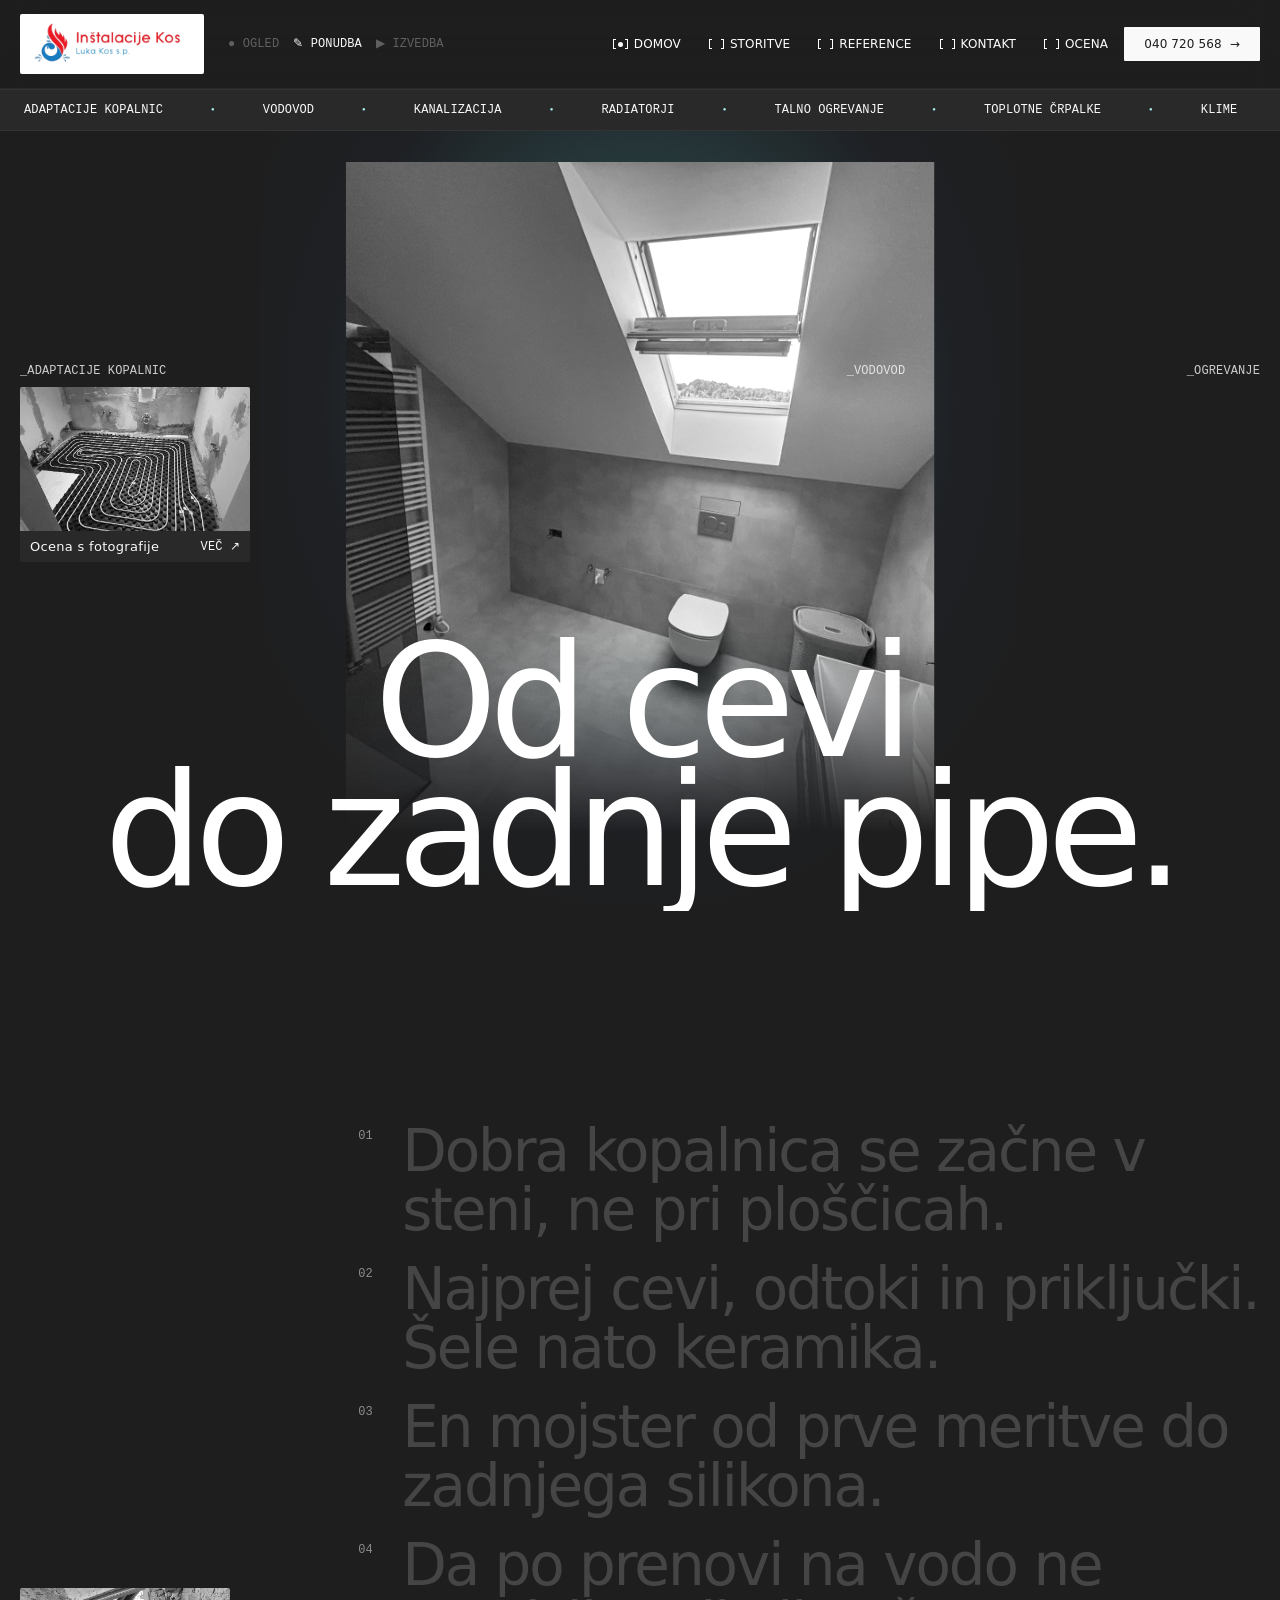
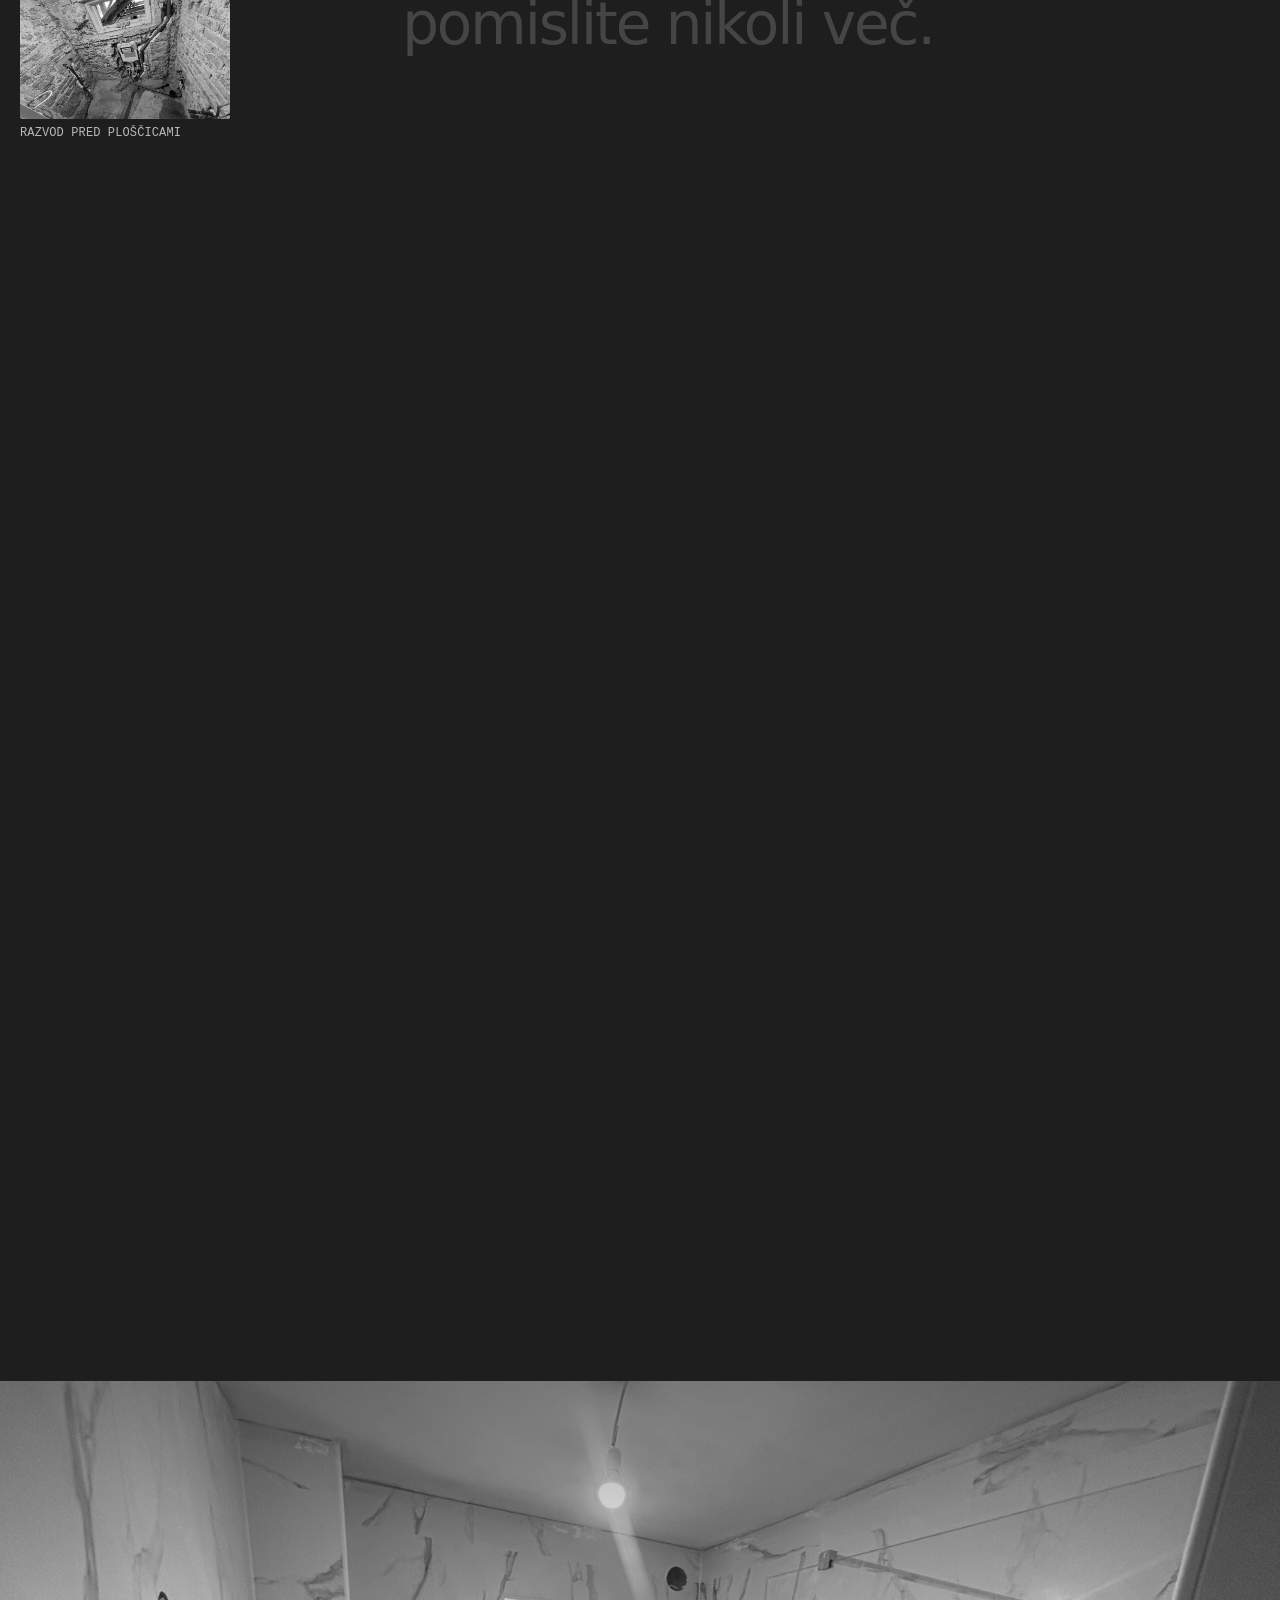
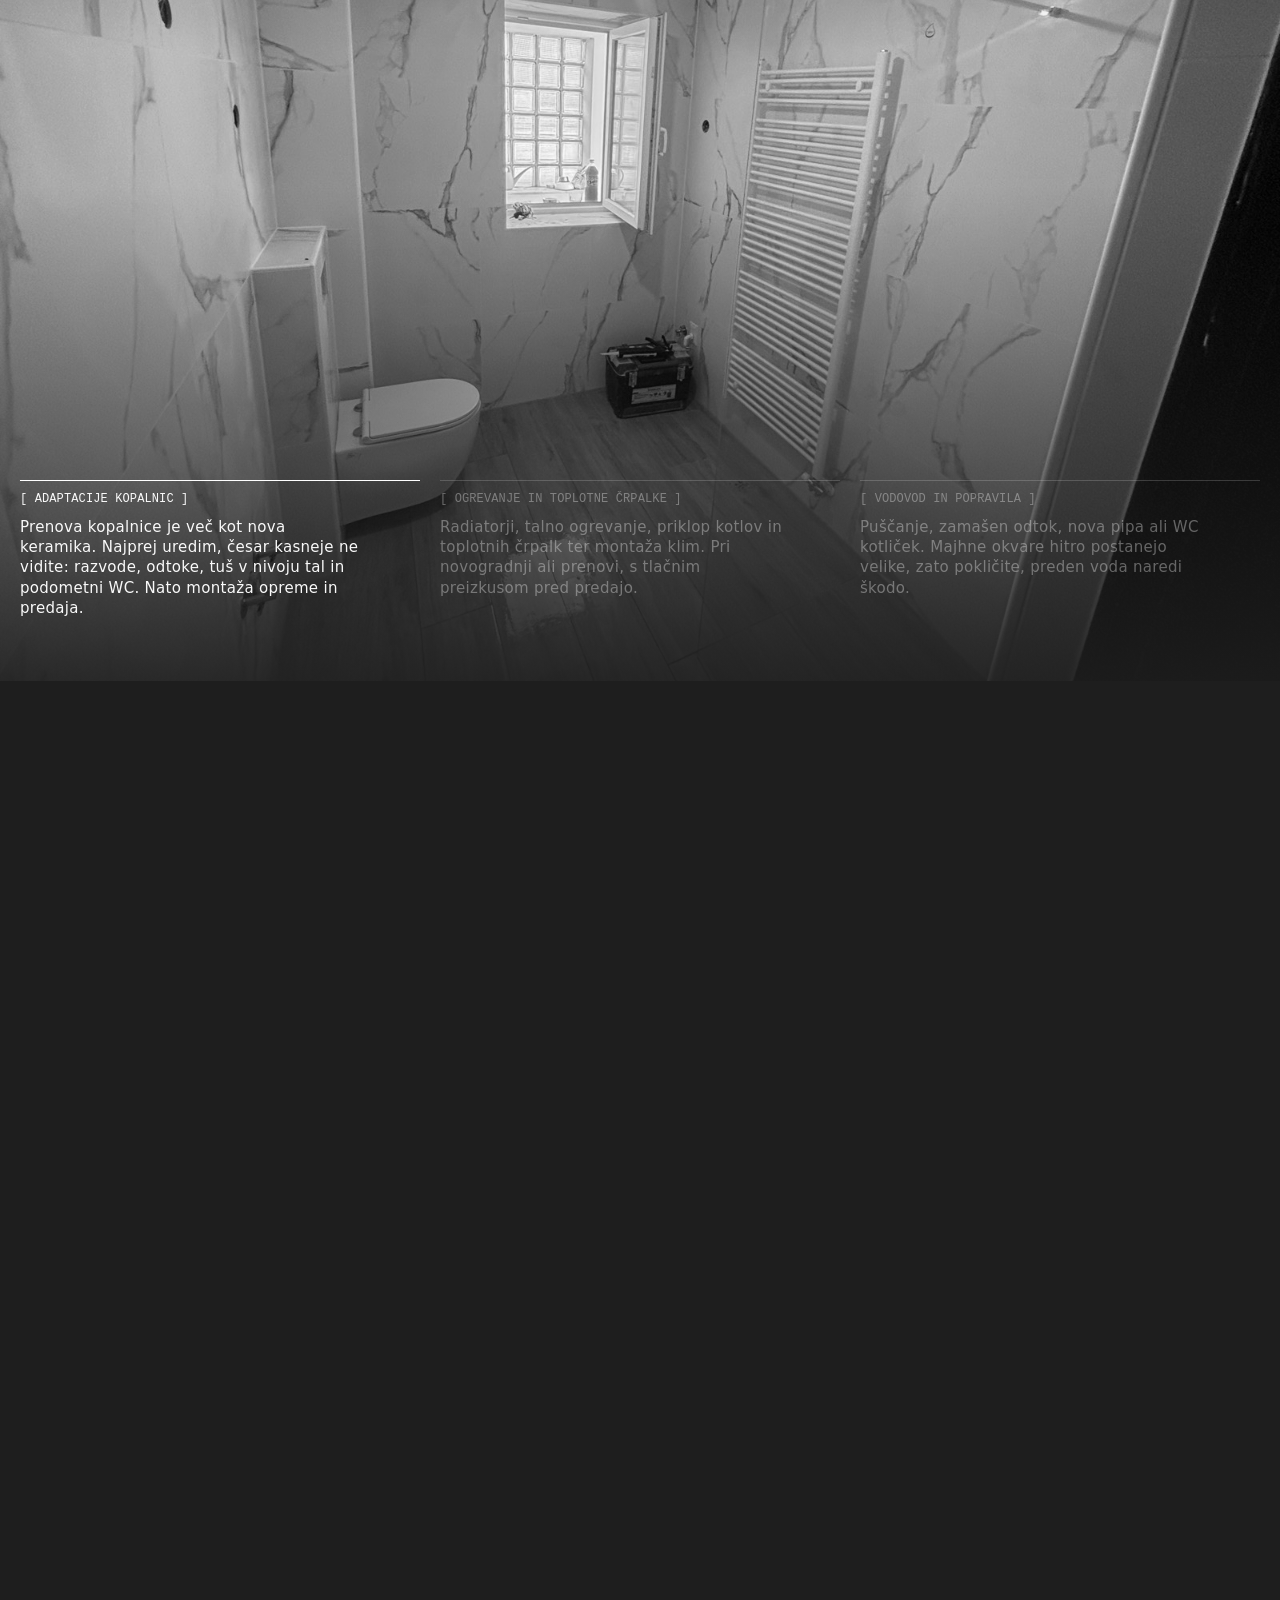
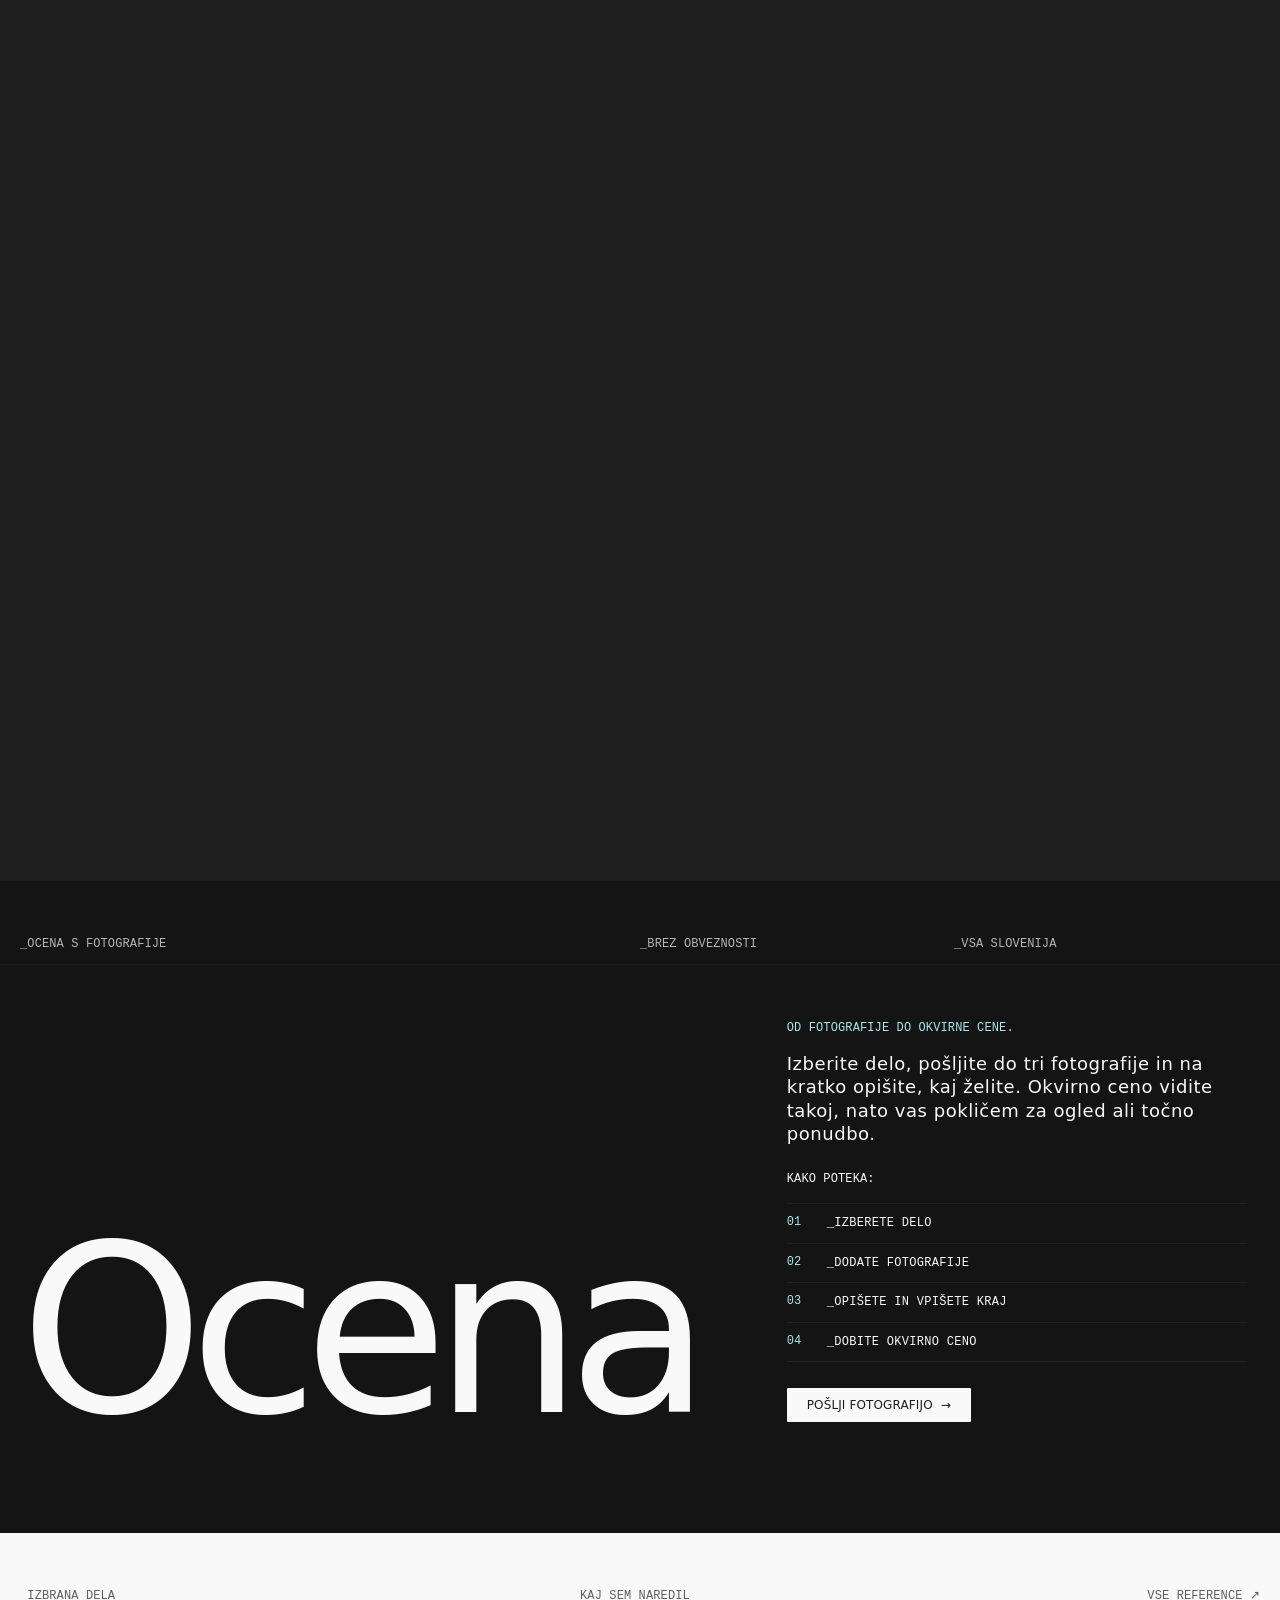
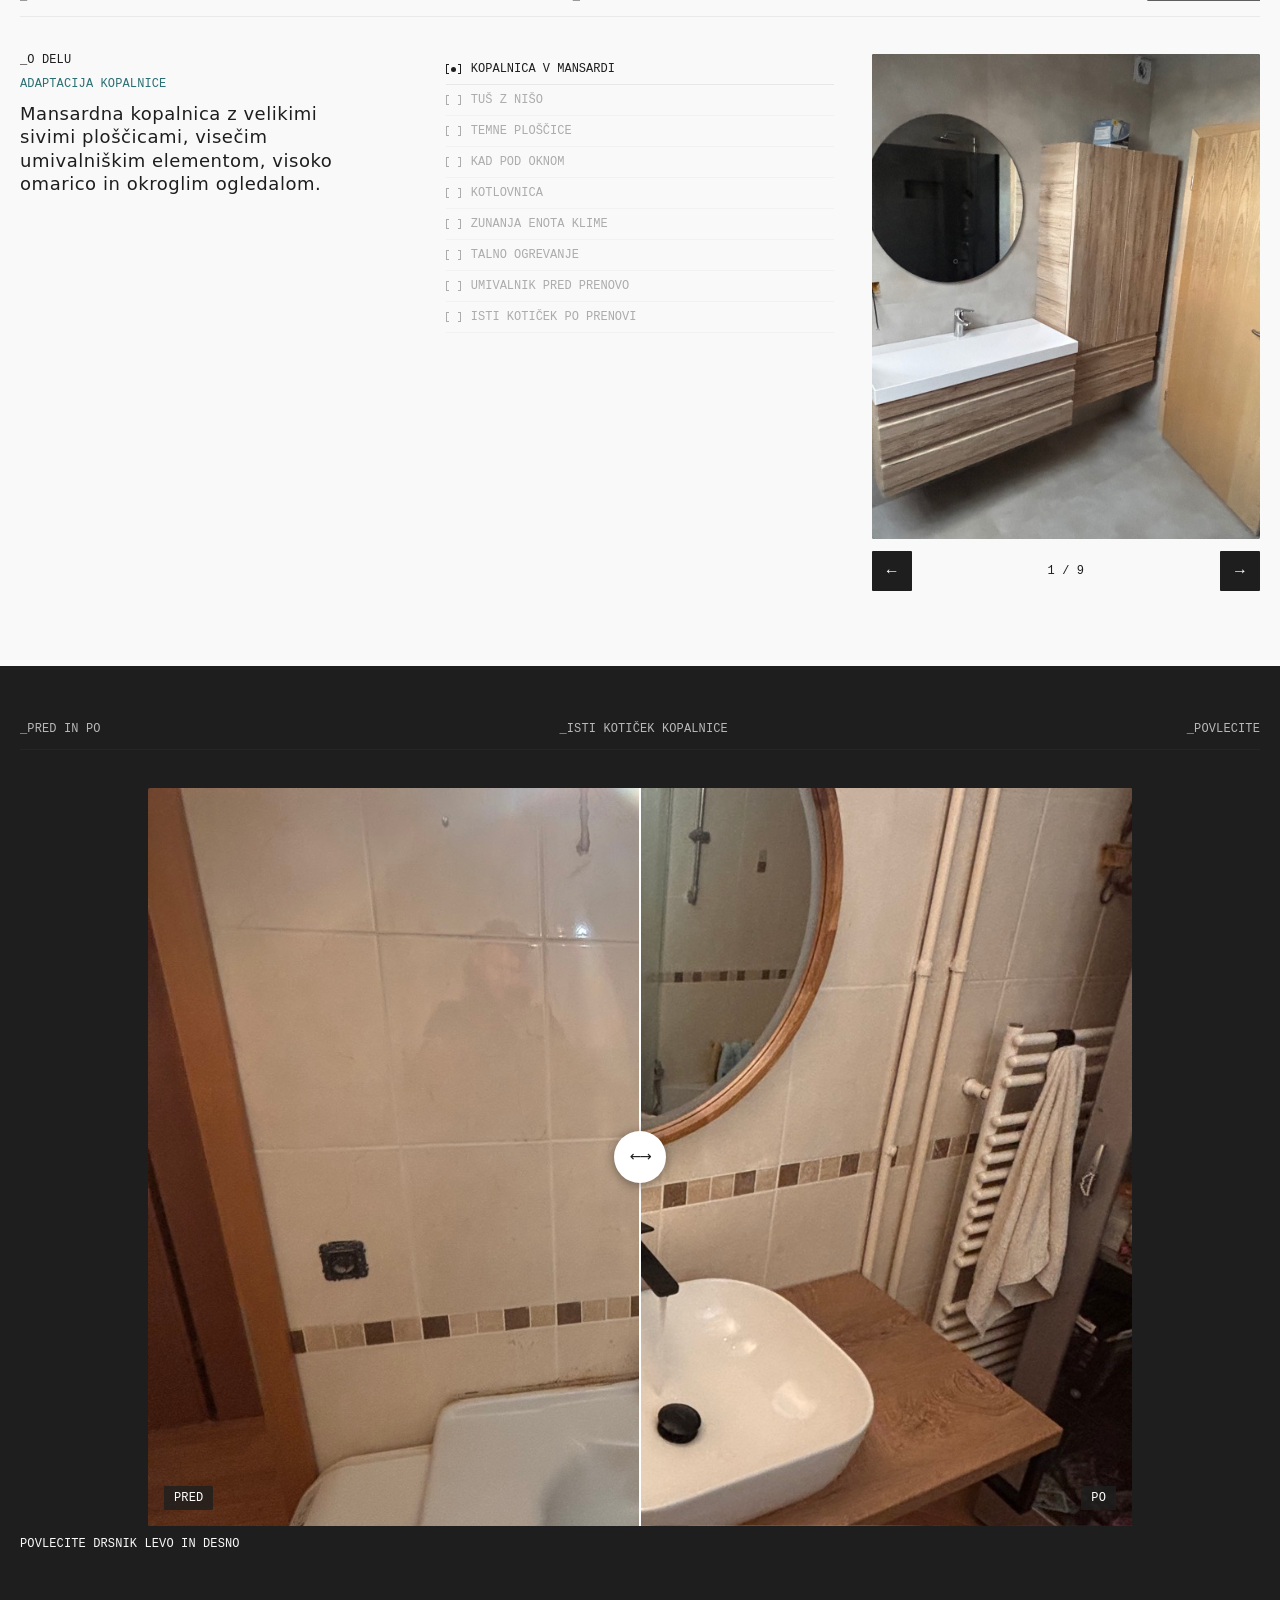
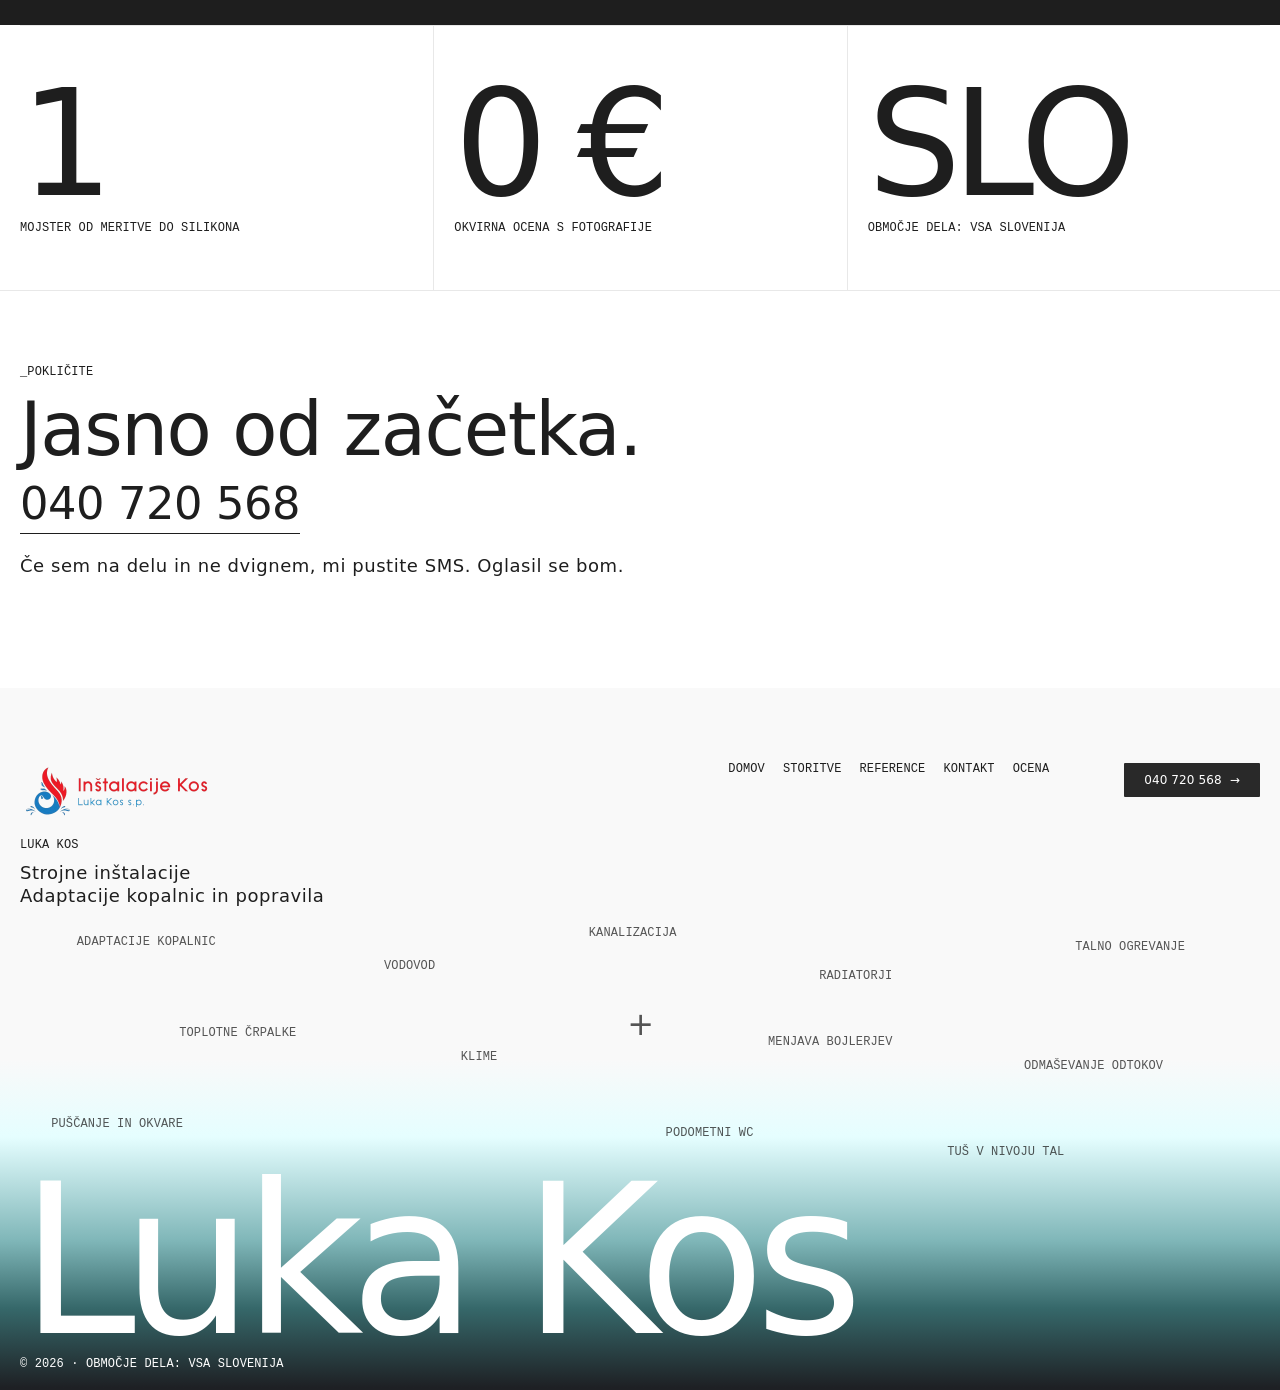
<file: index.html>
<!doctype html>
<html lang="sl">
<head>
<meta charset="UTF-8">
<meta name="viewport" content="width=device-width, initial-scale=1">
<title>Luka Kos – strojne inštalacije | Adaptacije kopalnic po vsej Sloveniji</title>
<meta name="description" content="Luka Kos, strojne inštalacije: adaptacije kopalnic, vodovod, ogrevanje in manjša popravila po vsej Sloveniji. Pokličite 040 720 568.">
<link rel="icon" href="img/logo-znak.png">
<link rel="stylesheet" href="stil.css?v=5">
</head>
<body>
<a class="sr-only sr-only--focusable" href="#main">Na vsebino</a>

<header class="site-header">
  <a class="brand" href="index.html" aria-label="Luka Kos – domov">
    <img class="brand__logo" src="img/logo-celoten.png" alt="Inštalacije Kos, Luka Kos s.p." width="164" height="48">
  </a>
  <span class="faze t-accent" aria-hidden="true"><span class="faza is-on">● Ogled</span><span class="faza">✎ Ponudba</span><span class="faza">▶ Izvedba</span></span>
  <nav class="nav" aria-label="Glavna navigacija">
    <a class="tbtn is-current" href="index.html" aria-current="page"><span class="bracket" aria-hidden="true"><span class="bracket__dot"></span></span><span class="tbtn__label">Domov</span></a>
    <a class="tbtn" href="storitve.html"><span class="bracket" aria-hidden="true"><span class="bracket__dot"></span></span><span class="tbtn__label">Storitve</span></a>
    <a class="tbtn" href="reference.html"><span class="bracket" aria-hidden="true"><span class="bracket__dot"></span></span><span class="tbtn__label">Reference</span></a>
    <a class="tbtn" href="kontakt.html"><span class="bracket" aria-hidden="true"><span class="bracket__dot"></span></span><span class="tbtn__label">Kontakt</span></a>
    <a class="tbtn" href="ocena.html"><span class="bracket" aria-hidden="true"><span class="bracket__dot"></span></span><span class="tbtn__label">Ocena</span></a>
  </nav>
  <a class="btn btn--light header-call" href="tel:+38640720568"><span>040 720 568</span><span class="btn__icon" aria-hidden="true">→</span></a>
</header>

<div class="uvajanje" id="uvajanje" aria-hidden="true"><div class="uvajanje__crta"><span id="uvajanje-crta"></span></div><span class="t-accent uvajanje__cas" id="uvajanje-cas">00:00:00:00</span></div>

<main id="main">

  <section class="uvod">
    <div class="strip uvod__trak" aria-label="Področja dela">
      <div class="strip__track">
        <ul class="strip__list t-accent"><li>Adaptacije kopalnic</li><li>Vodovod</li><li>Kanalizacija</li><li>Radiatorji</li><li>Talno ogrevanje</li><li>Toplotne črpalke</li><li>Klime</li><li>Menjava bojlerjev</li><li>Puščanje in okvare</li><li>Montaža sanitarij</li></ul>
        <ul class="strip__list t-accent" aria-hidden="true"><li>Adaptacije kopalnic</li><li>Vodovod</li><li>Kanalizacija</li><li>Radiatorji</li><li>Talno ogrevanje</li><li>Toplotne črpalke</li><li>Klime</li><li>Menjava bojlerjev</li><li>Puščanje in okvare</li><li>Montaža sanitarij</li></ul>
      </div>
    </div>
    <div class="uvod__oder">
      <div class="uvod__sij" aria-hidden="true"></div>
      <img class="uvod__foto" src="img/mansarda-kopalnica.jpg" alt="Prenovljena kopalnica v mansardi s strešnim oknom in tušem za stekleno steno">
      <div class="uvod__oznake t-accent" aria-hidden="true">
        <span>_Adaptacije kopalnic</span><span>_Vodovod</span><span>_Ogrevanje</span>
      </div>
      <a class="uvod__kartica" href="ocena.html">
        <span class="uvod__kartica-slika"><img src="img/talno-ogrevanje.jpg" alt="" loading="lazy"></span>
        <span class="uvod__kartica-noga"><span>Ocena s fotografije</span><span class="t-accent">Več ↗</span></span>
      </a>
      <h1 class="uvod__naslov">Od cevi<br>do zadnje pipe.</h1>
    </div>
  </section>

  <section class="manifest" id="manifest" aria-label="Kako delam">
    <div class="manifest__lepilo container">
      <figure class="manifest__mini"><img src="img/razvod-geberit.jpg" alt="Nov razvod in podometni WC v odprtem zidu" loading="lazy"><figcaption class="t-accent">Razvod pred ploščicami</figcaption></figure>
      <ol class="manifest__seznam">
          <li class="manifest__vrstica"><span class="t-accent manifest__st">01</span><p class="manifest__stavek"><span class="b">Dobra</span> <span class="b">kopalnica</span> <span class="b">se</span> <span class="b">začne</span> <span class="b">v</span> <span class="b">steni,</span> <span class="b">ne</span> <span class="b">pri</span> <span class="b">ploščicah.</span></p></li>
          <li class="manifest__vrstica"><span class="t-accent manifest__st">02</span><p class="manifest__stavek"><span class="b">Najprej</span> <span class="b">cevi,</span> <span class="b">odtoki</span> <span class="b">in</span> <span class="b">priključki.</span> <span class="b">Šele</span> <span class="b">nato</span> <span class="b">keramika.</span></p></li>
          <li class="manifest__vrstica"><span class="t-accent manifest__st">03</span><p class="manifest__stavek"><span class="b">En</span> <span class="b">mojster</span> <span class="b">od</span> <span class="b">prve</span> <span class="b">meritve</span> <span class="b">do</span> <span class="b">zadnjega</span> <span class="b">silikona.</span></p></li>
          <li class="manifest__vrstica"><span class="t-accent manifest__st">04</span><p class="manifest__stavek"><span class="b">Da</span> <span class="b">po</span> <span class="b">prenovi</span> <span class="b">na</span> <span class="b">vodo</span> <span class="b">ne</span> <span class="b">pomislite</span> <span class="b">nikoli</span> <span class="b">več.</span></p></li>
      </ol>
    </div>
  </section>

  <section class="rez" id="rez" aria-label="Kaj delam">
    <div class="rez__lepilo">
      <div class="rez__slike">
        <img class="rez__slika is-on" src="img/marmor-kopalnica.jpg" alt="Kopalnica z marmornimi ploščicami in stenskim WC-jem" loading="eager">
        <img class="rez__slika" src="img/kotlovnica.jpg" alt="Kotlovnica s kotlom in toplotno črpalko" loading="lazy">
        <img class="rez__slika" src="img/menjava-pipe.jpg" alt="Nova kromirana pipa na umivalniku" loading="lazy">
      </div>
      <div class="rez__stolpci container">
        <div class="rez__stolpec is-on">
          <p class="t-accent rez__oznaka">[ Adaptacije kopalnic ]</p>
          <p class="t-body-xs rez__besedilo">Prenova kopalnice je več kot nova keramika. Najprej uredim, česar kasneje ne vidite: razvode, odtoke, tuš v nivoju tal in podometni WC. Nato montaža opreme in predaja.</p>
        </div>
        <div class="rez__stolpec">
          <p class="t-accent rez__oznaka">[ Ogrevanje in toplotne črpalke ]</p>
          <p class="t-body-xs rez__besedilo">Radiatorji, talno ogrevanje, priklop kotlov in toplotnih črpalk ter montaža klim. Pri novogradnji ali prenovi, s tlačnim preizkusom pred predajo.</p>
        </div>
        <div class="rez__stolpec">
          <p class="t-accent rez__oznaka">[ Vodovod in popravila ]</p>
          <p class="t-body-xs rez__besedilo">Puščanje, zamašen odtok, nova pipa ali WC kotliček. Majhne okvare hitro postanejo velike, zato pokličite, preden voda naredi škodo.</p>
        </div>
      </div>
    </div>
  </section>

  <section class="mojster" aria-label="Ocena s fotografije">
    <div class="container mojster__glava t-accent"><span>_Ocena s fotografije</span><span>_Brez obveznosti</span><span>_Vsa Slovenija</span></div>
    <div class="container mojster__telo">
      <h2 class="mojster__naslov">Ocena</h2>
      <div class="mojster__desno">
        <p class="t-accent mojster__pod">Od fotografije do okvirne cene.</p>
        <p class="t-body-s">Izberite delo, pošljite do tri fotografije in na kratko opišite, kaj želite. Okvirno ceno vidite takoj, nato vas pokličem za ogled ali točno ponudbo.</p>
        <p class="t-accent mojster__sklopi-naslov">Kako poteka:</p>
        <ol class="mojster__sklopi">
          <li><span class="t-accent">01</span><span>_Izberete delo</span></li>
          <li><span class="t-accent">02</span><span>_Dodate fotografije</span></li>
          <li><span class="t-accent">03</span><span>_Opišete in vpišete kraj</span></li>
          <li><span class="t-accent">04</span><span>_Dobite okvirno ceno</span></li>
        </ol>
        <a class="btn btn--light" href="ocena.html"><span>Pošlji fotografijo</span><span class="btn__icon" aria-hidden="true">→</span></a>
      </div>
    </div>
  </section>

  <section class="dela dela--svetla" aria-label="Izbrana dela">
    <div class="container">
      <div class="dela__glava t-accent"><span>_Izbrana dela</span><span class="dela__glava-sredina">_Kaj sem naredil</span><span><a href="reference.html">Vse reference ↗</a></span></div>
      <div class="dela__mreza">
        <div class="dela__levo">
          <div class="dela__opis">
            <p class="t-accent">_O delu</p>
            <p class="t-accent dela__vrsta" id="dela-vrsta">Adaptacija kopalnice</p>
            <p class="t-body-s" id="dela-opis">Mansardna kopalnica z velikimi sivimi ploščicami, visečim umivalniškim elementom, visoko omarico in okroglim ogledalom.</p>
          </div>
        </div>
        <ol class="dela__seznam t-accent">
          <li><button type="button" class="dela__izbira" data-src="img/mansarda-umivalnik.jpg" data-vrsta="Adaptacija kopalnice" data-opis="Mansardna kopalnica z velikimi sivimi ploščicami, visečim umivalniškim elementom, visoko omarico in okroglim ogledalom." aria-current="true"><span class="bracket" aria-hidden="true"><span class="bracket__dot"></span></span><span>Kopalnica v mansardi</span></button></li>
          <li><button type="button" class="dela__izbira" data-src="img/tus-crna-armatura.jpg" data-vrsta="Adaptacija kopalnice" data-opis="Tuš v nivoju tal z nišo za kozmetiko, črno termostatsko armaturo in stekleno steno."><span class="bracket" aria-hidden="true"><span class="bracket__dot"></span></span><span>Tuš z nišo</span></button></li>
          <li><button type="button" class="dela__izbira" data-src="img/temna-kopalnica.jpg" data-vrsta="Adaptacija kopalnice" data-opis="Velike temne ploščice, podometni WC sistem in viseči umivalnik z lesenim elementom."><span class="bracket" aria-hidden="true"><span class="bracket__dot"></span></span><span>Temne ploščice</span></button></li>
          <li><button type="button" class="dela__izbira" data-src="img/kad-mansarda.jpg" data-vrsta="Adaptacija kopalnice" data-opis="Vgradna kad pod oknom, stenski WC in črna armatura v majhni mansardni kopalnici."><span class="bracket" aria-hidden="true"><span class="bracket__dot"></span></span><span>Kad pod oknom</span></button></li>
          <li><button type="button" class="dela__izbira" data-src="img/kotlovnica.jpg" data-vrsta="Ogrevanje" data-opis="Kotel in toplotna črpalka za sanitarno vodo s pripadajočim razvodom v kotlovnici."><span class="bracket" aria-hidden="true"><span class="bracket__dot"></span></span><span>Kotlovnica</span></button></li>
          <li><button type="button" class="dela__izbira" data-src="img/klima-zunanja-enota.jpg" data-vrsta="Klime in toplotne črpalke" data-opis="Montaža zunanje enote Vaillant na steno terase in napeljava do notranje enote."><span class="bracket" aria-hidden="true"><span class="bracket__dot"></span></span><span>Zunanja enota klime</span></button></li>
          <li><button type="button" class="dela__izbira" data-src="img/talno-ogrevanje.jpg" data-vrsta="Ogrevanje" data-opis="Cevi talnega ogrevanja, položene v kopalnici pred estrihom."><span class="bracket" aria-hidden="true"><span class="bracket__dot"></span></span><span>Talno ogrevanje</span></button></li>
          <li><button type="button" class="dela__izbira" data-src="img/kopalnica-pred.jpg" data-vrsta="Adaptacija kopalnice" data-opis="Star umivalnik na podnožju in ploščice z borduro, preden smo se lotili dela."><span class="bracket" aria-hidden="true"><span class="bracket__dot"></span></span><span>Umivalnik pred prenovo</span></button></li>
          <li><button type="button" class="dela__izbira" data-src="img/kopalnica-po.jpg" data-vrsta="Adaptacija kopalnice" data-opis="Nadpultni umivalnik na leseni plošči, črna armatura in okroglo ogledalo z osvetlitvijo."><span class="bracket" aria-hidden="true"><span class="bracket__dot"></span></span><span>Isti kotiček po prenovi</span></button></li>
        </ol>
        <div class="dela__oder">
          <figure class="foto dela__foto"><img id="dela-slika" src="img/mansarda-umivalnik.jpg" alt="Kopalnica v mansardi" loading="lazy"></figure>
          <div class="dela__nadzor">
            <button type="button" class="dela__puscica" id="dela-nazaj" aria-label="Prejšnje delo">←</button>
            <span class="t-accent" aria-live="polite"><span id="dela-st">1</span> / 9</span>
            <button type="button" class="dela__puscica" id="dela-naprej" aria-label="Naslednje delo">→</button>
          </div>
        </div>
      </div>
    </div>
  </section>

  <section class="pred-po" aria-label="Pred in po">
    <div class="container">
      <div class="dela__glava t-accent"><span>_Pred in po</span><span class="dela__glava-sredina">_Isti kotiček kopalnice</span><span>_Povlecite</span></div>
      <div class="primerjava" id="primerjava" style="--poz: 50%">
        <img class="primerjava__slika" src="img/kopalnica-pred.jpg" alt="Kopalnica pred prenovo: star umivalnik in ploščice z borduro" loading="lazy">
        <img class="primerjava__slika primerjava__po" src="img/kopalnica-po.jpg" alt="Ista kopalnica po prenovi: nadpultni umivalnik, črna armatura in okroglo ogledalo" loading="lazy">
        <span class="foto__tag t-accent primerjava__oznaka primerjava__oznaka--pred">Pred</span>
        <span class="foto__tag t-accent primerjava__oznaka primerjava__oznaka--po">Po</span>
        <span class="primerjava__crta" aria-hidden="true"><span class="primerjava__rocaj">←→</span></span>
        <input class="primerjava__drsnik" type="range" min="0" max="100" value="50" aria-label="Primerjava pred in po prenovi: premaknite drsnik">
      </div>
      <p class="t-accent muted primerjava__namig">Povlecite drsnik levo in desno</p>
    </div>
  </section>

  <section class="stevilke" aria-label="Na kratko">
    <div class="container stevilke__mreza">
      <div class="stevilka"><span class="stevilka__vrednost">1</span><span class="t-accent">Mojster od meritve do silikona</span></div>
      <div class="stevilka"><span class="stevilka__vrednost">0 €</span><span class="t-accent">Okvirna ocena s fotografije</span></div>
      <div class="stevilka"><span class="stevilka__vrednost">SLO</span><span class="t-accent">Območje dela: vsa Slovenija</span></div>
    </div>
    <div class="container stevilke__klic">
      <p class="t-accent">_Pokličite</p>
      <h2 class="t-h3">Jasno od začetka.</h2>
      <a class="stevilke__telefon t-h5" href="tel:+38640720568">040 720 568</a>
      <p class="t-body-s">Če sem na delu in ne dvignem, mi pustite SMS. Oglasil se bom.</p>
    </div>
  </section>

</main>

<footer class="site-footer">
  <div class="noga__oblak t-accent" aria-hidden="true"><span>Adaptacije kopalnic</span><span>Vodovod</span><span>Kanalizacija</span><span>Radiatorji</span><span>Talno ogrevanje</span><span>Toplotne črpalke</span><span>Klime</span><span>Menjava bojlerjev</span><span>Odmaševanje odtokov</span><span>Puščanje in okvare</span><span>Podometni WC</span><span>Tuš v nivoju tal</span><span class="noga__kriz">+</span></div>
  <div class="container site-footer__top">
    <div>
      <img class="footer-logo" src="img/logo-celoten.png" alt="Inštalacije Kos, Luka Kos s.p." width="205" height="60" loading="lazy">
      <p class="t-accent">Luka Kos</p>
      <p class="t-body-s">Strojne inštalacije<br>Adaptacije kopalnic in popravila</p>
    </div>
    <nav class="footer-nav t-accent" aria-label="Noga">
      <a href="index.html">Domov</a><a href="storitve.html">Storitve</a><a href="reference.html">Reference</a><a href="kontakt.html">Kontakt</a><a href="ocena.html">Ocena</a>
    </nav>
    <a class="btn" href="tel:+38640720568"><span>040 720 568</span><span class="btn__icon" aria-hidden="true">→</span></a>
  </div>
  <div class="container site-footer__bottom">
    <span class="site-footer__big">Luka Kos</span>
    <span class="t-accent">© 2026 · Območje dela: vsa Slovenija</span>
  </div>
</footer>
<script src="slajdi.js?v=3"></script>
<script src="domov.js?v=4"></script>
<script src="skupno.js?v=5"></script>
</body>
</html>
</file>
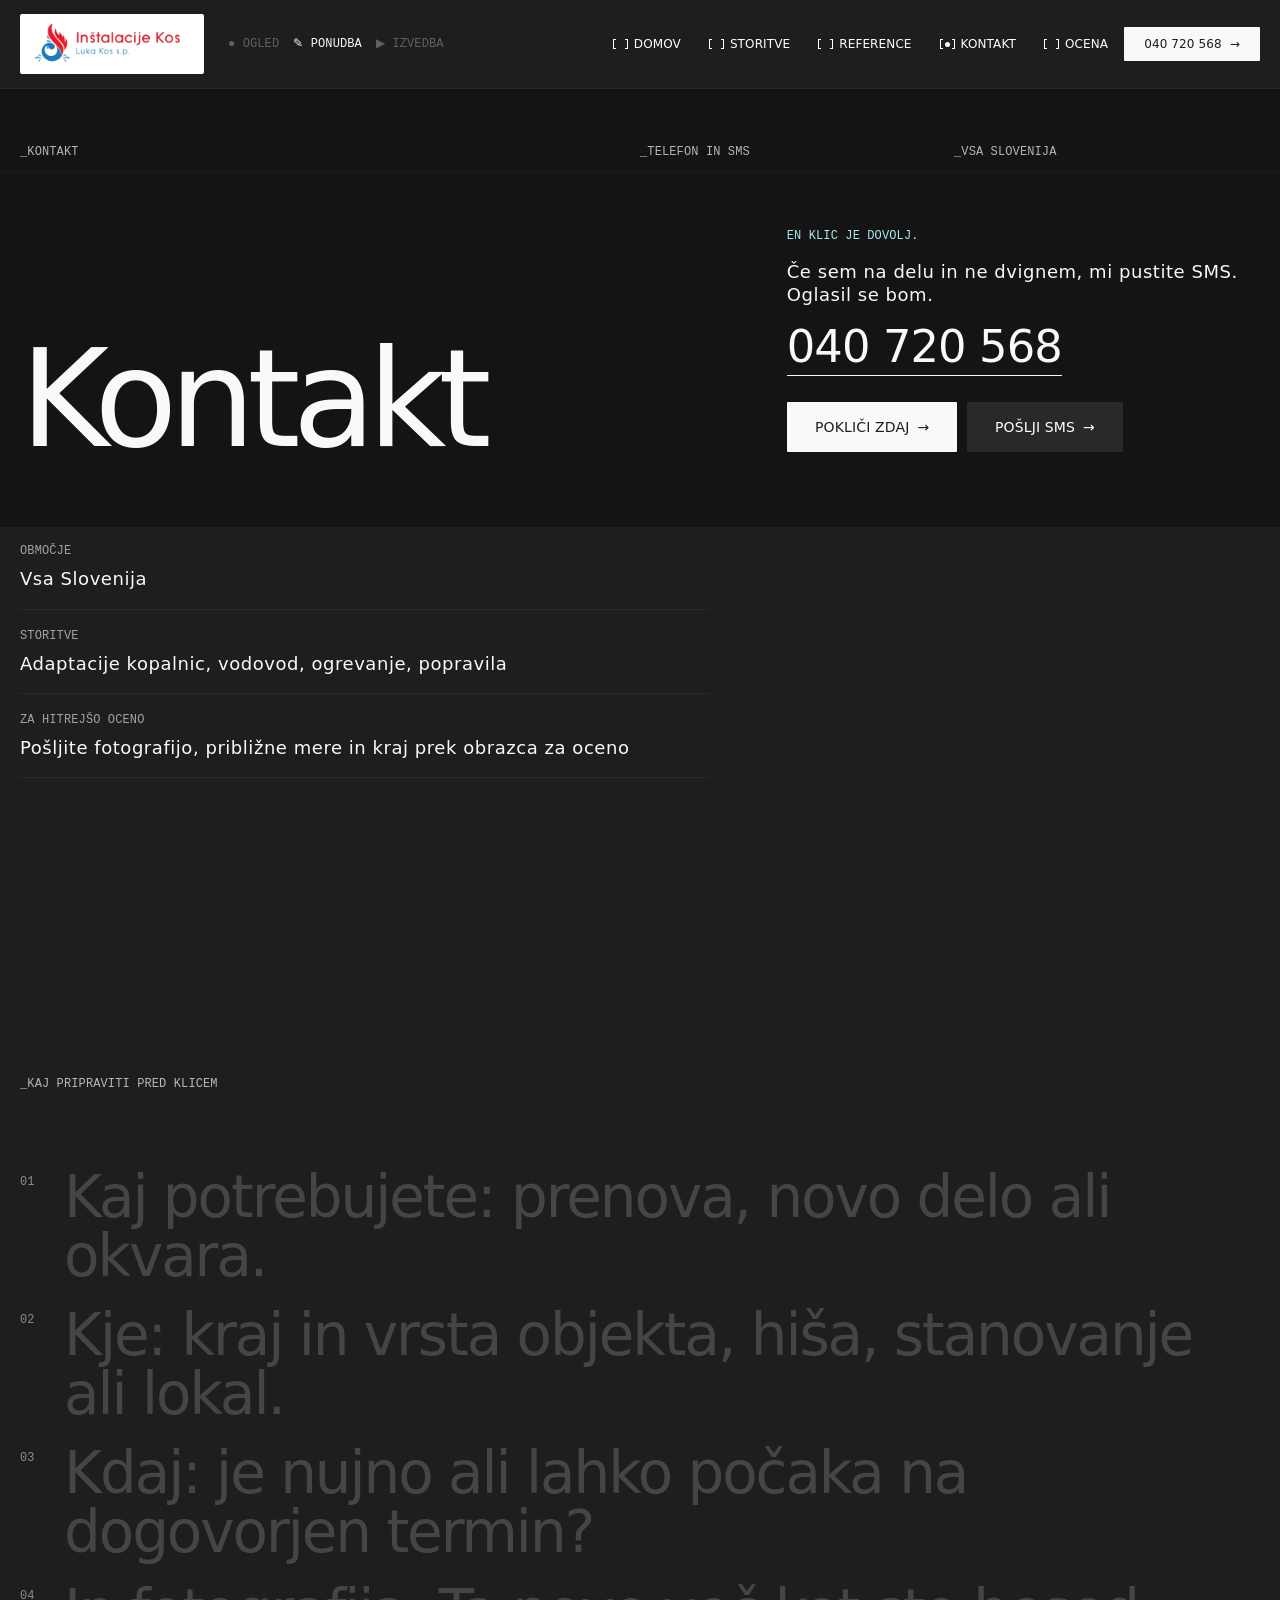
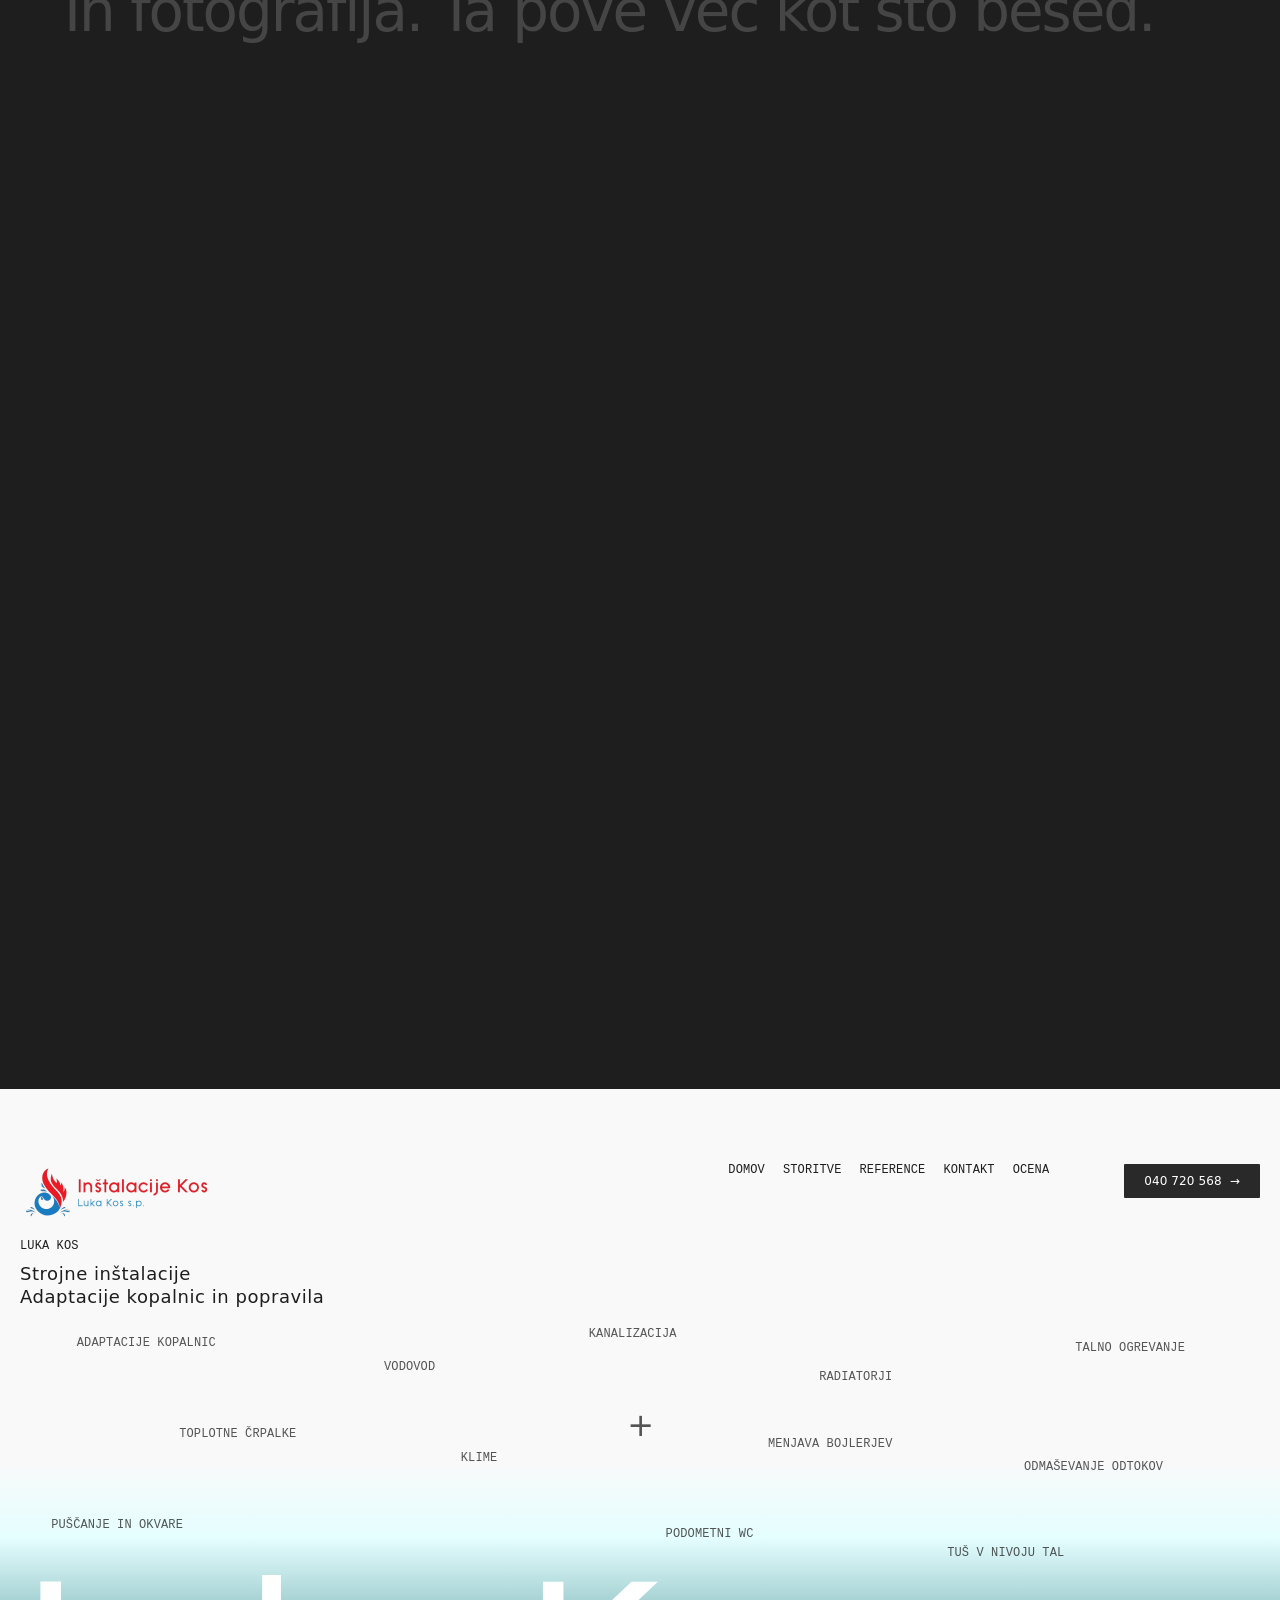
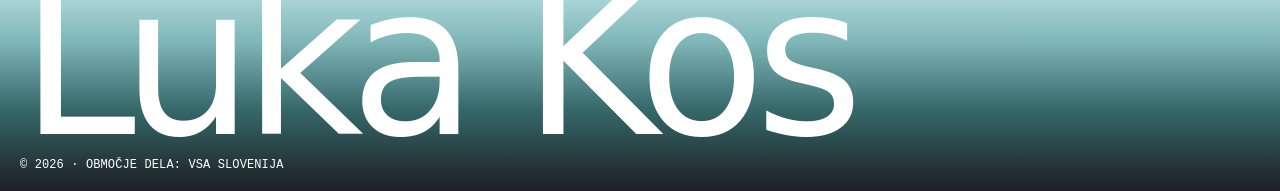
<file: kontakt.html>
<!doctype html>
<html lang="sl">
<head>
<meta charset="UTF-8">
<meta name="viewport" content="width=device-width, initial-scale=1">
<title>Kontakt – Luka Kos, strojne inštalacije</title>
<meta name="description" content="Pokličite Luko Kosa na 040 720 568 za adaptacijo kopalnice, inštalacije ali popravilo. Vsa Slovenija.">
<link rel="icon" href="img/logo-znak.png">
<link rel="stylesheet" href="stil.css?v=5">
</head>
<body>
<a class="sr-only sr-only--focusable" href="#main">Na vsebino</a>

<header class="site-header">
  <a class="brand" href="index.html" aria-label="Luka Kos – domov">
    <img class="brand__logo" src="img/logo-celoten.png" alt="Inštalacije Kos, Luka Kos s.p." width="164" height="48">
  </a>
  <span class="faze t-accent" aria-hidden="true"><span class="faza is-on">● Ogled</span><span class="faza">✎ Ponudba</span><span class="faza">▶ Izvedba</span></span>
  <nav class="nav" aria-label="Glavna navigacija">
    <a class="tbtn" href="index.html"><span class="bracket" aria-hidden="true"><span class="bracket__dot"></span></span><span class="tbtn__label">Domov</span></a>
    <a class="tbtn" href="storitve.html"><span class="bracket" aria-hidden="true"><span class="bracket__dot"></span></span><span class="tbtn__label">Storitve</span></a>
    <a class="tbtn" href="reference.html"><span class="bracket" aria-hidden="true"><span class="bracket__dot"></span></span><span class="tbtn__label">Reference</span></a>
    <a class="tbtn is-current" href="kontakt.html" aria-current="page"><span class="bracket" aria-hidden="true"><span class="bracket__dot"></span></span><span class="tbtn__label">Kontakt</span></a>
    <a class="tbtn" href="ocena.html"><span class="bracket" aria-hidden="true"><span class="bracket__dot"></span></span><span class="tbtn__label">Ocena</span></a>
  </nav>
  <a class="btn btn--light header-call" href="tel:+38640720568"><span>040 720 568</span><span class="btn__icon" aria-hidden="true">→</span></a>
</header>

<main id="main">

  <section class="mojster mojster--vrh">
    <div class="container mojster__glava t-accent"><span>_Kontakt</span><span>_Telefon in SMS</span><span>_Vsa Slovenija</span></div>
    <div class="container mojster__telo">
      <h1 class="mojster__naslov">Kontakt</h1>
      <div class="mojster__desno">
        <p class="t-accent mojster__pod">En klic je dovolj.</p>
        <p class="t-body-s">Če sem na delu in ne dvignem, mi pustite SMS. Oglasil se bom.</p>
        <a class="kontakt__telefon" href="tel:+38640720568">040 720 568</a>
        <div class="contact__actions">
          <a class="btn btn--light btn--big" href="tel:+38640720568"><span>Pokliči zdaj</span><span class="btn__icon" aria-hidden="true">→</span></a>
          <a class="btn btn--big" href="sms:+38640720568"><span>Pošlji SMS</span><span class="btn__icon" aria-hidden="true">→</span></a>
        </div>
      </div>
    </div>
  </section>

  <section class="contact container">
    <dl class="contact__info">
      <div class="contact__row"><dt class="t-accent">Območje</dt><dd class="t-body-s">Vsa Slovenija</dd></div>
      <div class="contact__row"><dt class="t-accent">Storitve</dt><dd class="t-body-s">Adaptacije kopalnic, vodovod, ogrevanje, popravila</dd></div>
      <div class="contact__row"><dt class="t-accent">Za hitrejšo oceno</dt><dd class="t-body-s">Pošljite fotografijo, približne mere in kraj prek <a href="ocena.html">obrazca za oceno</a></dd></div>
    </dl>
  </section>

  <section class="manifest manifest--kratek" id="manifest" aria-label="Kaj pripraviti">
    <div class="manifest__lepilo container">
      <p class="t-accent manifest__naslov">_Kaj pripraviti pred klicem</p>
      <ol class="manifest__seznam">
          <li class="manifest__vrstica"><span class="t-accent manifest__st">01</span><p class="manifest__stavek"><span class="b">Kaj</span> <span class="b">potrebujete:</span> <span class="b">prenova,</span> <span class="b">novo</span> <span class="b">delo</span> <span class="b">ali</span> <span class="b">okvara.</span></p></li>
          <li class="manifest__vrstica"><span class="t-accent manifest__st">02</span><p class="manifest__stavek"><span class="b">Kje:</span> <span class="b">kraj</span> <span class="b">in</span> <span class="b">vrsta</span> <span class="b">objekta,</span> <span class="b">hiša,</span> <span class="b">stanovanje</span> <span class="b">ali</span> <span class="b">lokal.</span></p></li>
          <li class="manifest__vrstica"><span class="t-accent manifest__st">03</span><p class="manifest__stavek"><span class="b">Kdaj:</span> <span class="b">je</span> <span class="b">nujno</span> <span class="b">ali</span> <span class="b">lahko</span> <span class="b">počaka</span> <span class="b">na</span> <span class="b">dogovorjen</span> <span class="b">termin?</span></p></li>
          <li class="manifest__vrstica"><span class="t-accent manifest__st">04</span><p class="manifest__stavek"><span class="b">In</span> <span class="b">fotografija.</span> <span class="b">Ta</span> <span class="b">pove</span> <span class="b">več</span> <span class="b">kot</span> <span class="b">sto</span> <span class="b">besed.</span></p></li>
      </ol>
    </div>
  </section>

</main>

<footer class="site-footer">
  <div class="noga__oblak t-accent" aria-hidden="true"><span>Adaptacije kopalnic</span><span>Vodovod</span><span>Kanalizacija</span><span>Radiatorji</span><span>Talno ogrevanje</span><span>Toplotne črpalke</span><span>Klime</span><span>Menjava bojlerjev</span><span>Odmaševanje odtokov</span><span>Puščanje in okvare</span><span>Podometni WC</span><span>Tuš v nivoju tal</span><span class="noga__kriz">+</span></div>
  <div class="container site-footer__top">
    <div>
      <img class="footer-logo" src="img/logo-celoten.png" alt="Inštalacije Kos, Luka Kos s.p." width="205" height="60" loading="lazy">
      <p class="t-accent">Luka Kos</p>
      <p class="t-body-s">Strojne inštalacije<br>Adaptacije kopalnic in popravila</p>
    </div>
    <nav class="footer-nav t-accent" aria-label="Noga">
      <a href="index.html">Domov</a><a href="storitve.html">Storitve</a><a href="reference.html">Reference</a><a href="kontakt.html">Kontakt</a><a href="ocena.html">Ocena</a>
    </nav>
    <a class="btn" href="tel:+38640720568"><span>040 720 568</span><span class="btn__icon" aria-hidden="true">→</span></a>
  </div>
  <div class="container site-footer__bottom">
    <span class="site-footer__big">Luka Kos</span>
    <span class="t-accent">© 2026 · Območje dela: vsa Slovenija</span>
  </div>
</footer>
<script src="domov.js?v=4"></script>
<script src="skupno.js?v=5"></script>
</body>
</html>
</file>
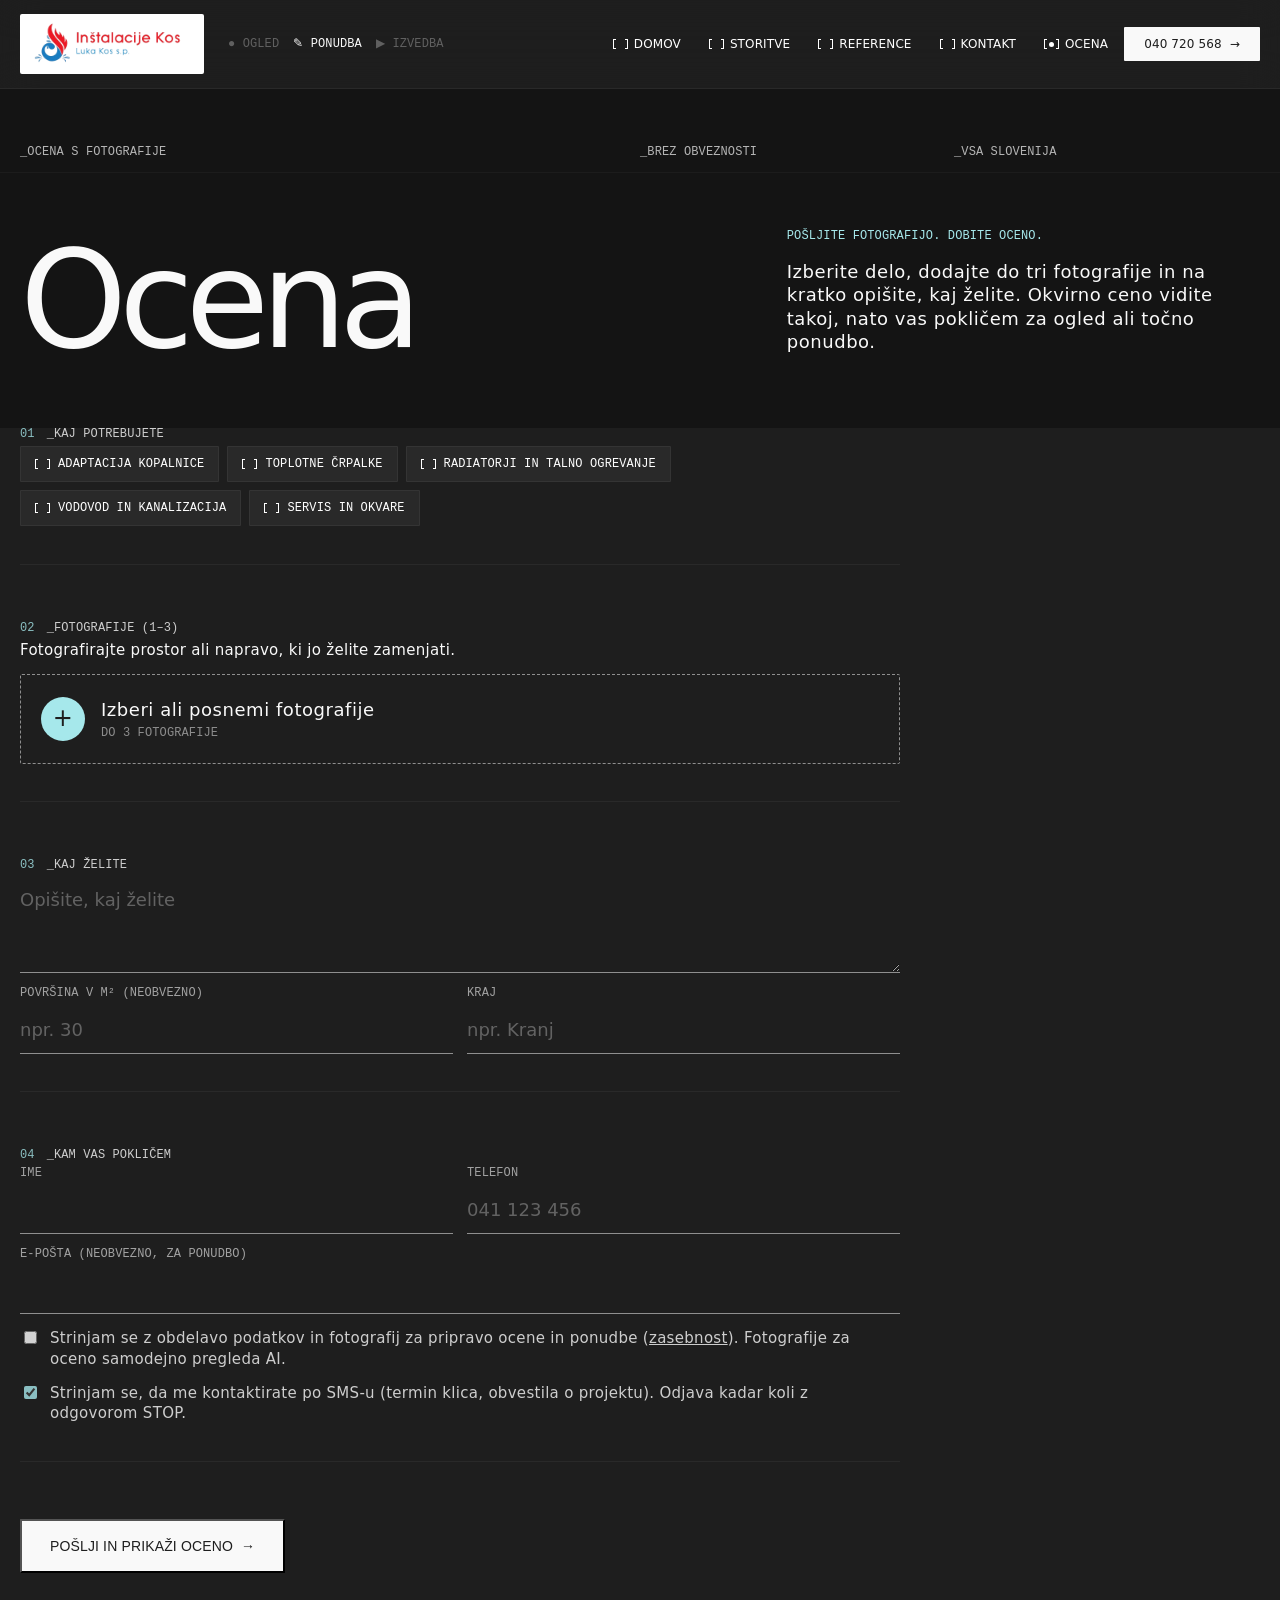
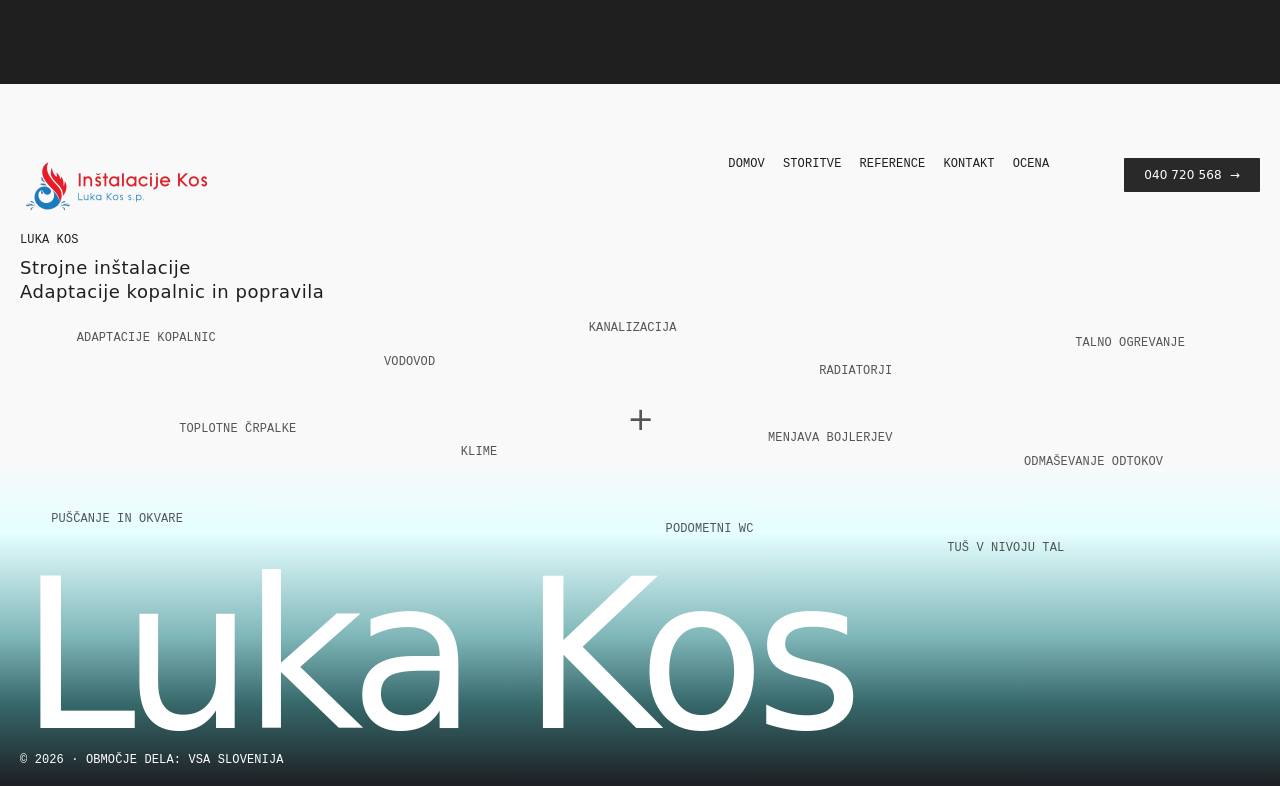
<file: ocena.html>
<!doctype html>
<html lang="sl">
<head>
<meta charset="UTF-8">
<meta name="viewport" content="width=device-width, initial-scale=1">
<title>Ocena s fotografije – Luka Kos, strojne inštalacije</title>
<meta name="description" content="Pošljite fotografijo kopalnice, ogrevanja ali okvare in takoj dobite okvirno oceno. Luka Kos, strojne inštalacije, vsa Slovenija.">
<link rel="icon" href="img/logo-znak.png">
<link rel="stylesheet" href="stil.css?v=5">
</head>
<body>
<a class="sr-only sr-only--focusable" href="#main">Na vsebino</a>

<header class="site-header">
  <a class="brand" href="index.html" aria-label="Luka Kos – domov">
    <img class="brand__logo" src="img/logo-celoten.png" alt="Inštalacije Kos, Luka Kos s.p." width="164" height="48">
  </a>
  <span class="faze t-accent" aria-hidden="true"><span class="faza is-on">● Ogled</span><span class="faza">✎ Ponudba</span><span class="faza">▶ Izvedba</span></span>
  <nav class="nav" aria-label="Glavna navigacija">
    <a class="tbtn" href="index.html"><span class="bracket" aria-hidden="true"><span class="bracket__dot"></span></span><span class="tbtn__label">Domov</span></a>
    <a class="tbtn" href="storitve.html"><span class="bracket" aria-hidden="true"><span class="bracket__dot"></span></span><span class="tbtn__label">Storitve</span></a>
    <a class="tbtn" href="reference.html"><span class="bracket" aria-hidden="true"><span class="bracket__dot"></span></span><span class="tbtn__label">Reference</span></a>
    <a class="tbtn" href="kontakt.html"><span class="bracket" aria-hidden="true"><span class="bracket__dot"></span></span><span class="tbtn__label">Kontakt</span></a>
    <a class="tbtn is-current" href="ocena.html" aria-current="page"><span class="bracket" aria-hidden="true"><span class="bracket__dot"></span></span><span class="tbtn__label">Ocena</span></a>
  </nav>
  <a class="btn btn--light header-call" href="tel:+38640720568"><span>040 720 568</span><span class="btn__icon" aria-hidden="true">→</span></a>
</header>

<main id="main">

  <section class="mojster mojster--vrh">
    <div class="container mojster__glava t-accent"><span>_Ocena s fotografije</span><span>_Brez obveznosti</span><span>_Vsa Slovenija</span></div>
    <div class="container mojster__telo">
      <h1 class="mojster__naslov">Ocena</h1>
      <div class="mojster__desno">
        <p class="t-accent mojster__pod">Pošljite fotografijo. Dobite oceno.</p>
        <p class="t-body-s">Izberite delo, dodajte do tri fotografije in na kratko opišite, kaj želite. Okvirno ceno vidite takoj, nato vas pokličem za ogled ali točno ponudbo.</p>
      </div>
    </div>
  </section>

  <section class="ocena container" id="ocena">
    <form class="ocena__obrazec" id="ocena-obrazec" novalidate>
      <fieldset class="ocena__korak">
        <legend class="t-accent ocena__oznaka"><span>01</span>_Kaj potrebujete</legend>
        <input type="hidden" name="storitev" id="storitev">
        <div class="ocena__izbire">
            <button type="button" class="izbira" data-kljuc="kopalnica" data-foto="kopalnico iz vhoda in iz kota ter tuš ali kad od blizu" data-primer="npr. kad zamenjamo s tušem, nov WC in keramika, kopalnica 5 m²" aria-pressed="false"><span class="bracket" aria-hidden="true"><span class="bracket__dot"></span></span><span>Adaptacija kopalnice</span></button>
            <button type="button" class="izbira" data-kljuc="toplotna-crpalka" data-foto="kotel in kotlovnico, rezervoar za olje (če je) in prostor zunaj, kamor bi šla zunanja enota" data-primer="npr. kotel na olje bi zamenjal s toplotno črpalko, hiša 160 m², radiatorji" aria-pressed="false"><span class="bracket" aria-hidden="true"><span class="bracket__dot"></span></span><span>Toplotne črpalke</span></button>
            <button type="button" class="izbira" data-kljuc="ogrevanje" data-foto="radiatorje in razdelilnik ali prostor, kjer želite talno ogrevanje" data-primer="npr. zamenjava 8 starih radiatorjev v hiši" aria-pressed="false"><span class="bracket" aria-hidden="true"><span class="bracket__dot"></span></span><span>Radiatorji in talno ogrevanje</span></button>
            <button type="button" class="izbira" data-kljuc="vodovod" data-foto="obstoječe cevi, števec ali prostor, kjer je potrebna nova inštalacija" data-primer="npr. nove vodovodne cevi v stanovanju, stare so pocinkane" aria-pressed="false"><span class="bracket" aria-hidden="true"><span class="bracket__dot"></span></span><span>Vodovod in kanalizacija</span></button>
            <button type="button" class="izbira" data-kljuc="servis" data-foto="napravo in njeno tablico (nalepko s tipom), pri okvari tudi napako na zaslonu" data-primer="npr. letni servis toplotne črpalke ali klima ne hladi" aria-pressed="false"><span class="bracket" aria-hidden="true"><span class="bracket__dot"></span></span><span>Servis in okvare</span></button>
        </div>
      </fieldset>

      <fieldset class="ocena__korak">
        <legend class="t-accent ocena__oznaka"><span>02</span>_Fotografije (1–3)</legend>
        <p class="t-body-xs muted" id="foto-namig">Fotografirajte prostor ali napravo, ki jo želite zamenjati.</p>
        <label class="ocena__foto" for="slike">
          <input class="sr-only" type="file" id="slike" accept="image/*" multiple>
          <span class="ocena__foto-ikona" aria-hidden="true">+</span>
          <span><span class="t-body-s" id="foto-stanje">Izberi ali posnemi fotografije</span><br><span class="t-accent muted" id="foto-imena">Do 3 fotografije</span></span>
        </label>
        <div class="ocena__predogled" id="foto-predogled"></div>
      </fieldset>

      <fieldset class="ocena__korak">
        <legend class="t-accent ocena__oznaka"><span>03</span>_Kaj želite</legend>
        <textarea class="vnos" name="zelja" id="zelja" rows="3" maxlength="1000" required placeholder="Opišite, kaj želite"></textarea>
        <div class="ocena__polja">
          <label class="polje"><span class="t-accent">Površina v m² (neobvezno)</span><input class="vnos" name="kvadratura" id="kvadratura" inputmode="decimal" placeholder="npr. 30"></label>
          <label class="polje"><span class="t-accent">Kraj</span><input class="vnos" name="kraj" id="kraj" required placeholder="npr. Kranj"></label>
        </div>
      </fieldset>

      <fieldset class="ocena__korak">
        <legend class="t-accent ocena__oznaka"><span>04</span>_Kam vas pokličem</legend>
        <div class="ocena__polja">
          <label class="polje"><span class="t-accent">Ime</span><input class="vnos" name="ime" id="ime" required autocomplete="name"></label>
          <label class="polje"><span class="t-accent">Telefon</span><input class="vnos" name="telefon" id="telefon" type="tel" required autocomplete="tel" placeholder="041 123 456"></label>
          <label class="polje polje--siroko"><span class="t-accent">E-pošta (neobvezno, za ponudbo)</span><input class="vnos" name="email" id="email" type="email" autocomplete="email"></label>
        </div>
        <label class="ocena__soglasje t-body-xs"><input type="checkbox" name="soglasje_obdelava" id="soglasje" required> <span>Strinjam se z obdelavo podatkov in fotografij za pripravo ocene in ponudbe (<a href="https://www.thebilko.com/lukakos/zasebnost">zasebnost</a>). Fotografije za oceno samodejno pregleda AI.</span></label>
        <label class="ocena__soglasje t-body-xs"><input type="checkbox" name="soglasje_sms" checked> <span>Strinjam se, da me kontaktirate po SMS-u (termin klica, obvestila o projektu). Odjava kadar koli z odgovorom STOP.</span></label>
      </fieldset>

      <p class="ocena__napaka t-body-s" id="ocena-napaka" role="alert"></p>
      <button class="btn btn--light btn--big" type="submit" id="ocena-poslji"><span>Pošlji in prikaži oceno</span><span class="btn__icon" aria-hidden="true">→</span></button>
    </form>

    <div class="ocena__rezultat" id="ocena-rezultat" hidden tabindex="-1"></div>
  </section>

</main>

<footer class="site-footer">
  <div class="noga__oblak t-accent" aria-hidden="true"><span>Adaptacije kopalnic</span><span>Vodovod</span><span>Kanalizacija</span><span>Radiatorji</span><span>Talno ogrevanje</span><span>Toplotne črpalke</span><span>Klime</span><span>Menjava bojlerjev</span><span>Odmaševanje odtokov</span><span>Puščanje in okvare</span><span>Podometni WC</span><span>Tuš v nivoju tal</span><span class="noga__kriz">+</span></div>
  <div class="container site-footer__top">
    <div>
      <img class="footer-logo" src="img/logo-celoten.png" alt="Inštalacije Kos, Luka Kos s.p." width="205" height="60" loading="lazy">
      <p class="t-accent">Luka Kos</p>
      <p class="t-body-s">Strojne inštalacije<br>Adaptacije kopalnic in popravila</p>
    </div>
    <nav class="footer-nav t-accent" aria-label="Noga">
      <a href="index.html">Domov</a><a href="storitve.html">Storitve</a><a href="reference.html">Reference</a><a href="kontakt.html">Kontakt</a><a href="ocena.html">Ocena</a>
    </nav>
    <a class="btn" href="tel:+38640720568"><span>040 720 568</span><span class="btn__icon" aria-hidden="true">→</span></a>
  </div>
  <div class="container site-footer__bottom">
    <span class="site-footer__big">Luka Kos</span>
    <span class="t-accent">© 2026 · Območje dela: vsa Slovenija</span>
  </div>
</footer>
<script src="ocena.js?v=3"></script>
<script src="skupno.js?v=5"></script>
</body>
</html>
</file>
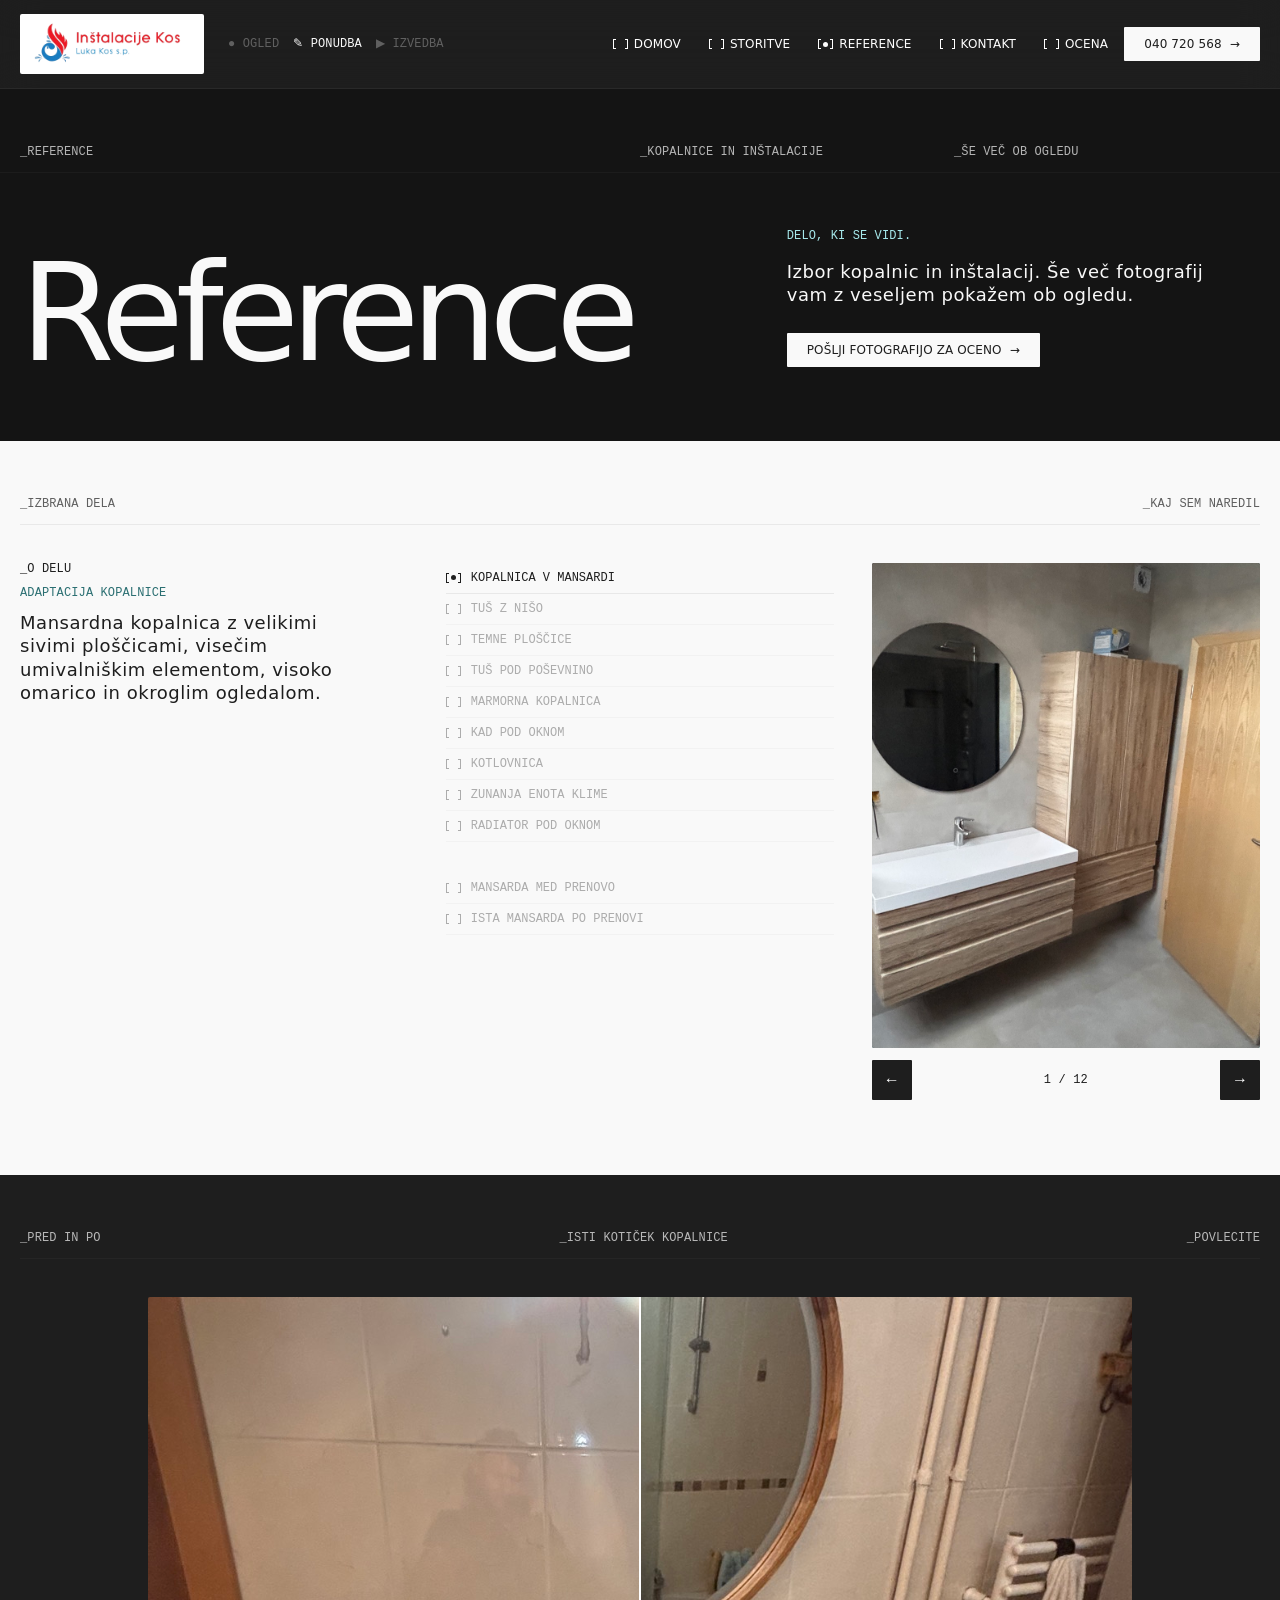
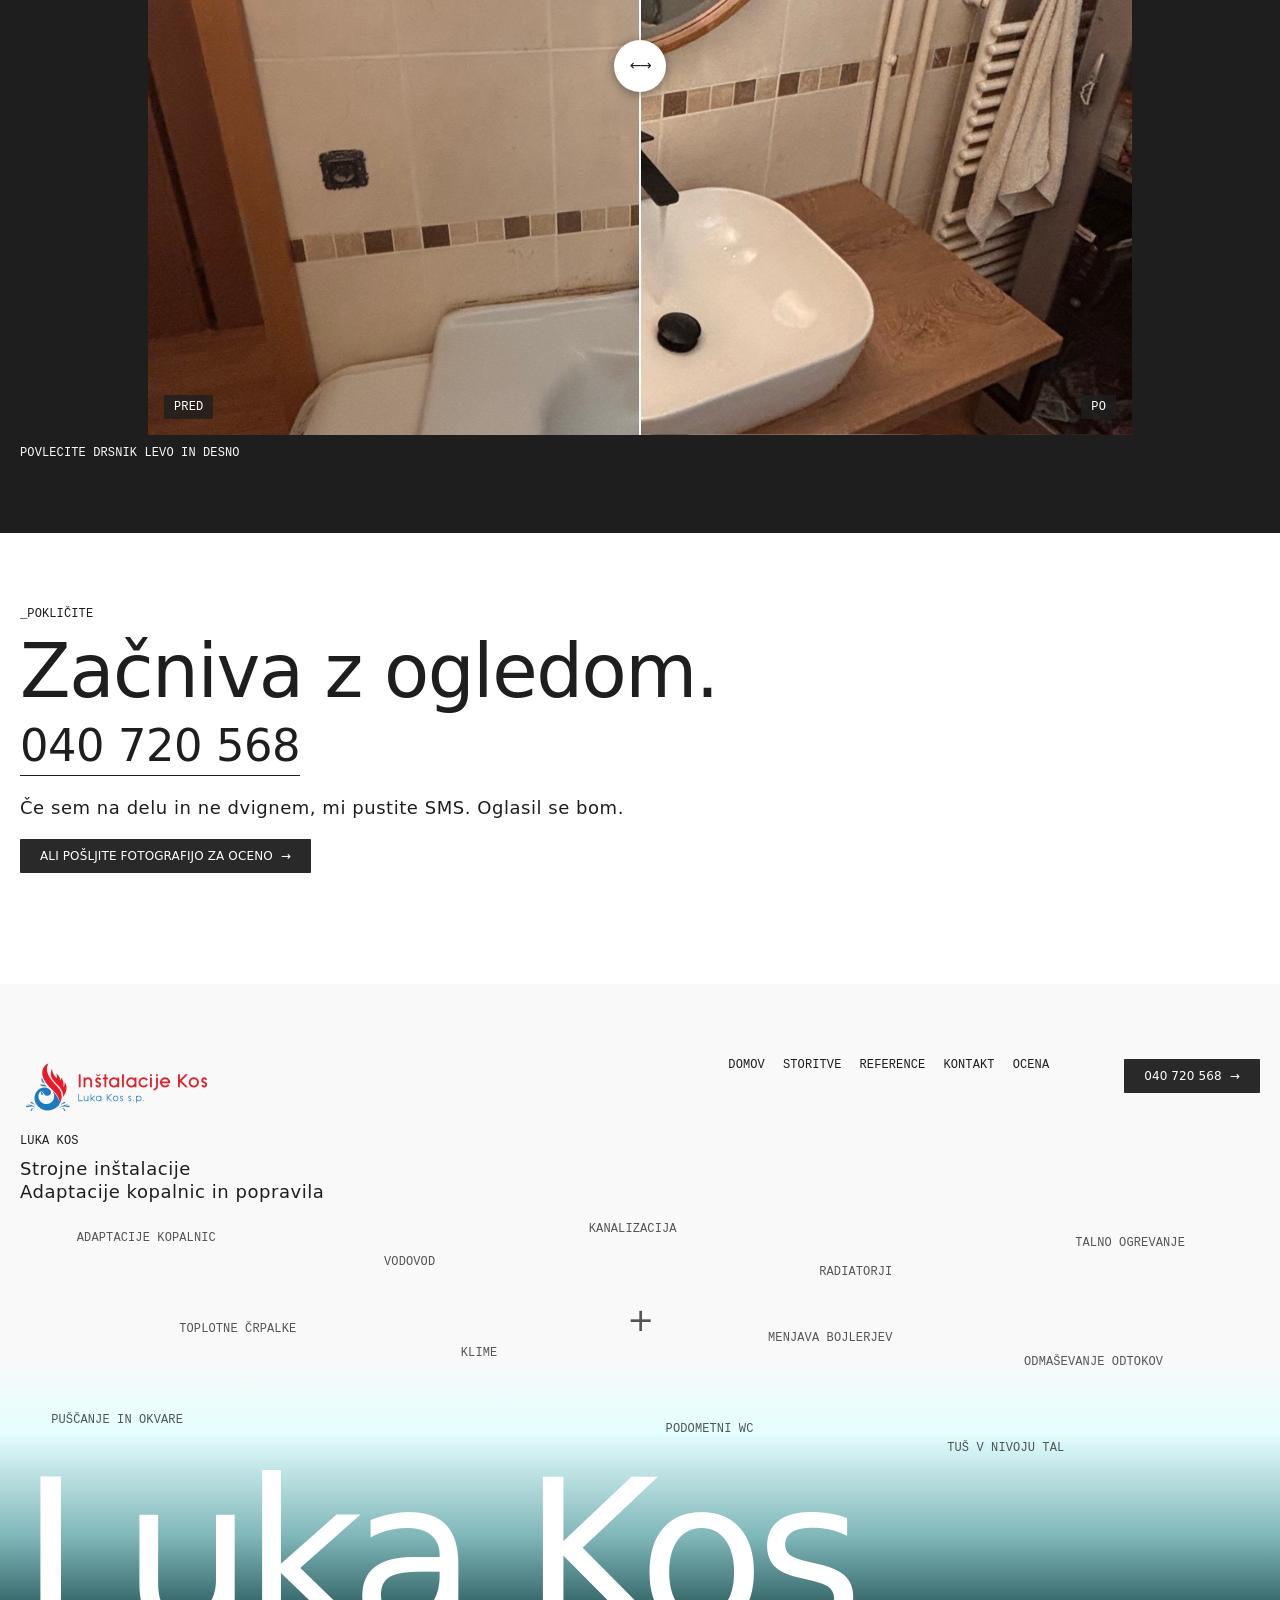
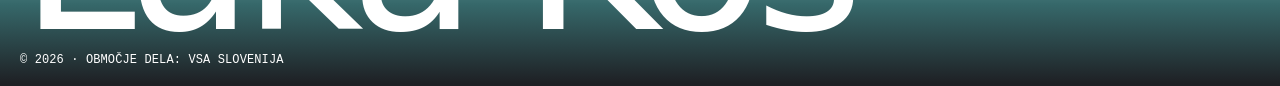
<file: reference.html>
<!doctype html>
<html lang="sl">
<head>
<meta charset="UTF-8">
<meta name="viewport" content="width=device-width, initial-scale=1">
<title>Reference – Luka Kos, strojne inštalacije</title>
<meta name="description" content="Izbrana dela: prenovljene kopalnice, vodovodne in ogrevalne inštalacije.">
<link rel="icon" href="img/logo-znak.png">
<link rel="stylesheet" href="stil.css?v=5">
</head>
<body>
<a class="sr-only sr-only--focusable" href="#main">Na vsebino</a>

<header class="site-header">
  <a class="brand" href="index.html" aria-label="Luka Kos – domov">
    <img class="brand__logo" src="img/logo-celoten.png" alt="Inštalacije Kos, Luka Kos s.p." width="164" height="48">
  </a>
  <span class="faze t-accent" aria-hidden="true"><span class="faza is-on">● Ogled</span><span class="faza">✎ Ponudba</span><span class="faza">▶ Izvedba</span></span>
  <nav class="nav" aria-label="Glavna navigacija">
    <a class="tbtn" href="index.html"><span class="bracket" aria-hidden="true"><span class="bracket__dot"></span></span><span class="tbtn__label">Domov</span></a>
    <a class="tbtn" href="storitve.html"><span class="bracket" aria-hidden="true"><span class="bracket__dot"></span></span><span class="tbtn__label">Storitve</span></a>
    <a class="tbtn is-current" href="reference.html" aria-current="page"><span class="bracket" aria-hidden="true"><span class="bracket__dot"></span></span><span class="tbtn__label">Reference</span></a>
    <a class="tbtn" href="kontakt.html"><span class="bracket" aria-hidden="true"><span class="bracket__dot"></span></span><span class="tbtn__label">Kontakt</span></a>
    <a class="tbtn" href="ocena.html"><span class="bracket" aria-hidden="true"><span class="bracket__dot"></span></span><span class="tbtn__label">Ocena</span></a>
  </nav>
  <a class="btn btn--light header-call" href="tel:+38640720568"><span>040 720 568</span><span class="btn__icon" aria-hidden="true">→</span></a>
</header>

<main id="main">

  <section class="mojster mojster--vrh">
    <div class="container mojster__glava t-accent"><span>_Reference</span><span>_Kopalnice in inštalacije</span><span>_Še več ob ogledu</span></div>
    <div class="container mojster__telo">
      <h1 class="mojster__naslov">Reference</h1>
      <div class="mojster__desno">
        <p class="t-accent mojster__pod">Delo, ki se vidi.</p>
        <p class="t-body-s">Izbor kopalnic in inštalacij. Še več fotografij vam z veseljem pokažem ob ogledu.</p>
        <a class="btn btn--light" href="ocena.html"><span>Pošlji fotografijo za oceno</span><span class="btn__icon" aria-hidden="true">→</span></a>
      </div>
    </div>
  </section>

  <section class="dela dela--svetla container" aria-label="Izbrana dela">
    <div class="dela__glava t-accent"><span>_Izbrana dela</span><span class="dela__glava-sredina">_Kaj sem naredil</span></div>
    <div class="dela__mreza">
      <div class="dela__levo">
        <div class="dela__opis">
          <p class="t-accent">_O delu</p>
          <p class="t-accent dela__vrsta" id="dela-vrsta">Adaptacija kopalnice</p>
          <p class="t-body-s" id="dela-opis">Mansardna kopalnica z velikimi sivimi ploščicami, visečim umivalniškim elementom, visoko omarico in okroglim ogledalom.</p>
        </div>
      </div>
      <ol class="dela__seznam t-accent">
          <li><button type="button" class="dela__izbira" data-i="0" data-src="img/mansarda-umivalnik.jpg" data-vrsta="Adaptacija kopalnice" data-opis="Mansardna kopalnica z velikimi sivimi ploščicami, visečim umivalniškim elementom, visoko omarico in okroglim ogledalom." aria-current="true"><span class="bracket" aria-hidden="true"><span class="bracket__dot"></span></span><span>Kopalnica v mansardi</span></button></li>
          <li><button type="button" class="dela__izbira" data-i="1" data-src="img/tus-crna-armatura.jpg" data-vrsta="Adaptacija kopalnice" data-opis="Tuš v nivoju tal z nišo za kozmetiko, črno termostatsko armaturo in stekleno steno."><span class="bracket" aria-hidden="true"><span class="bracket__dot"></span></span><span>Tuš z nišo</span></button></li>
          <li><button type="button" class="dela__izbira" data-i="2" data-src="img/temna-kopalnica.jpg" data-vrsta="Adaptacija kopalnice" data-opis="Velike temne ploščice, podometni WC sistem in viseči umivalnik z lesenim elementom."><span class="bracket" aria-hidden="true"><span class="bracket__dot"></span></span><span>Temne ploščice</span></button></li>
          <li><button type="button" class="dela__izbira" data-i="3" data-src="img/tus-siva-mansarda.jpg" data-vrsta="Adaptacija kopalnice" data-opis="Tuš z dimljeno stekleno steno in visok kopalniški radiator v mansardni kopalnici."><span class="bracket" aria-hidden="true"><span class="bracket__dot"></span></span><span>Tuš pod poševnino</span></button></li>
          <li><button type="button" class="dela__izbira" data-i="4" data-src="img/marmor-kopalnica.jpg" data-vrsta="Adaptacija kopalnice" data-opis="Velike ploščice v videzu marmorja, stenski WC in kopalniški radiator, tik pred zaključnimi deli."><span class="bracket" aria-hidden="true"><span class="bracket__dot"></span></span><span>Marmorna kopalnica</span></button></li>
          <li><button type="button" class="dela__izbira" data-i="5" data-src="img/kad-mansarda.jpg" data-vrsta="Adaptacija kopalnice" data-opis="Vgradna kad pod oknom, stenski WC in črna armatura v majhni mansardni kopalnici."><span class="bracket" aria-hidden="true"><span class="bracket__dot"></span></span><span>Kad pod oknom</span></button></li>
          <li><button type="button" class="dela__izbira" data-i="6" data-src="img/kotlovnica.jpg" data-vrsta="Ogrevanje" data-opis="Kotel in toplotna črpalka za sanitarno vodo s pripadajočim razvodom v kotlovnici."><span class="bracket" aria-hidden="true"><span class="bracket__dot"></span></span><span>Kotlovnica</span></button></li>
          <li><button type="button" class="dela__izbira" data-i="7" data-src="img/klima-zunanja-enota.jpg" data-vrsta="Klime in toplotne črpalke" data-opis="Montaža zunanje enote Vaillant na steno terase in napeljava do notranje enote."><span class="bracket" aria-hidden="true"><span class="bracket__dot"></span></span><span>Zunanja enota klime</span></button></li>
          <li><button type="button" class="dela__izbira" data-i="8" data-src="img/radiator-okno.jpg" data-vrsta="Ogrevanje" data-opis="Nov ploščati radiator z bakrenim razvodom, speljanim ob tleh."><span class="bracket" aria-hidden="true"><span class="bracket__dot"></span></span><span>Radiator pod oknom</span></button></li>
          <li><button type="button" class="dela__izbira" data-i="9" data-src="img/tus-dimljeno-steklo.jpg" data-vrsta="Adaptacija kopalnice" data-opis="Prostoren tuš brez roba z dimljeno stekleno steno, deževno prho in kopalniškim radiatorjem."><span class="bracket" aria-hidden="true"><span class="bracket__dot"></span></span><span>Tuš brez roba</span></button></li>
          <li><button type="button" class="dela__izbira" data-i="10" data-src="img/mansarda-med-prenovo.jpg" data-vrsta="Adaptacija kopalnice" data-opis="Odprt zid, nov podometni WC sistem in razvodi vode, preden gredo pod ploščice."><span class="bracket" aria-hidden="true"><span class="bracket__dot"></span></span><span>Mansarda med prenovo</span></button></li>
          <li><button type="button" class="dela__izbira" data-i="11" data-src="img/mansarda-po-prenovi.jpg" data-vrsta="Adaptacija kopalnice" data-opis="Isti prostor po prenovi: ploščice, viseči element z umivalnikom, visoka omara in okroglo ogledalo."><span class="bracket" aria-hidden="true"><span class="bracket__dot"></span></span><span>Ista mansarda po prenovi</span></button></li>
      </ol>
      <div class="dela__oder">
        <figure class="foto dela__foto">
          <img id="dela-slika" src="img/mansarda-umivalnik.jpg" alt="Kopalnica v mansardi">
        </figure>
        <div class="dela__nadzor">
          <button type="button" class="dela__puscica" id="dela-nazaj" aria-label="Prejšnje delo">←</button>
          <span class="t-accent" aria-live="polite"><span id="dela-st">1</span> / 12</span>
          <button type="button" class="dela__puscica" id="dela-naprej" aria-label="Naslednje delo">→</button>
        </div>
      </div>
    </div>
  </section>

  <section class="pred-po" aria-label="Pred in po">
    <div class="container">
      <div class="dela__glava t-accent"><span>_Pred in po</span><span class="dela__glava-sredina">_Isti kotiček kopalnice</span><span>_Povlecite</span></div>
      <div class="primerjava" id="primerjava" style="--poz: 50%">
        <img class="primerjava__slika" src="img/kopalnica-pred.jpg" alt="Kopalnica pred prenovo: star umivalnik in ploščice z borduro" loading="lazy">
        <img class="primerjava__slika primerjava__po" src="img/kopalnica-po.jpg" alt="Ista kopalnica po prenovi: nadpultni umivalnik, črna armatura in okroglo ogledalo" loading="lazy">
        <span class="foto__tag t-accent primerjava__oznaka primerjava__oznaka--pred">Pred</span>
        <span class="foto__tag t-accent primerjava__oznaka primerjava__oznaka--po">Po</span>
        <span class="primerjava__crta" aria-hidden="true"><span class="primerjava__rocaj">←→</span></span>
        <input class="primerjava__drsnik" type="range" min="0" max="100" value="50" aria-label="Primerjava pred in po prenovi: premaknite drsnik">
      </div>
      <p class="t-accent muted primerjava__namig">Povlecite drsnik levo in desno</p>
    </div>
  </section>

  <section class="stevilke stevilke--klic" aria-label="Pokličite">
    <div class="container stevilke__klic">
      <p class="t-accent">_Pokličite</p>
      <h2 class="t-h3">Začniva z ogledom.</h2>
      <a class="stevilke__telefon t-h5" href="tel:+38640720568">040 720 568</a>
      <p class="t-body-s">Če sem na delu in ne dvignem, mi pustite SMS. Oglasil se bom.</p>
      <a class="btn" href="ocena.html"><span>Ali pošljite fotografijo za oceno</span><span class="btn__icon" aria-hidden="true">→</span></a>
    </div>
  </section>

</main>

<footer class="site-footer">
  <div class="noga__oblak t-accent" aria-hidden="true"><span>Adaptacije kopalnic</span><span>Vodovod</span><span>Kanalizacija</span><span>Radiatorji</span><span>Talno ogrevanje</span><span>Toplotne črpalke</span><span>Klime</span><span>Menjava bojlerjev</span><span>Odmaševanje odtokov</span><span>Puščanje in okvare</span><span>Podometni WC</span><span>Tuš v nivoju tal</span><span class="noga__kriz">+</span></div>
  <div class="container site-footer__top">
    <div>
      <img class="footer-logo" src="img/logo-celoten.png" alt="Inštalacije Kos, Luka Kos s.p." width="205" height="60" loading="lazy">
      <p class="t-accent">Luka Kos</p>
      <p class="t-body-s">Strojne inštalacije<br>Adaptacije kopalnic in popravila</p>
    </div>
    <nav class="footer-nav t-accent" aria-label="Noga">
      <a href="index.html">Domov</a><a href="storitve.html">Storitve</a><a href="reference.html">Reference</a><a href="kontakt.html">Kontakt</a><a href="ocena.html">Ocena</a>
    </nav>
    <a class="btn" href="tel:+38640720568"><span>040 720 568</span><span class="btn__icon" aria-hidden="true">→</span></a>
  </div>
  <div class="container site-footer__bottom">
    <span class="site-footer__big">Luka Kos</span>
    <span class="t-accent">© 2026 · Območje dela: vsa Slovenija</span>
  </div>
</footer>
<script src="slajdi.js?v=3"></script>
<script src="skupno.js?v=5"></script>
</body>
</html>
</file>
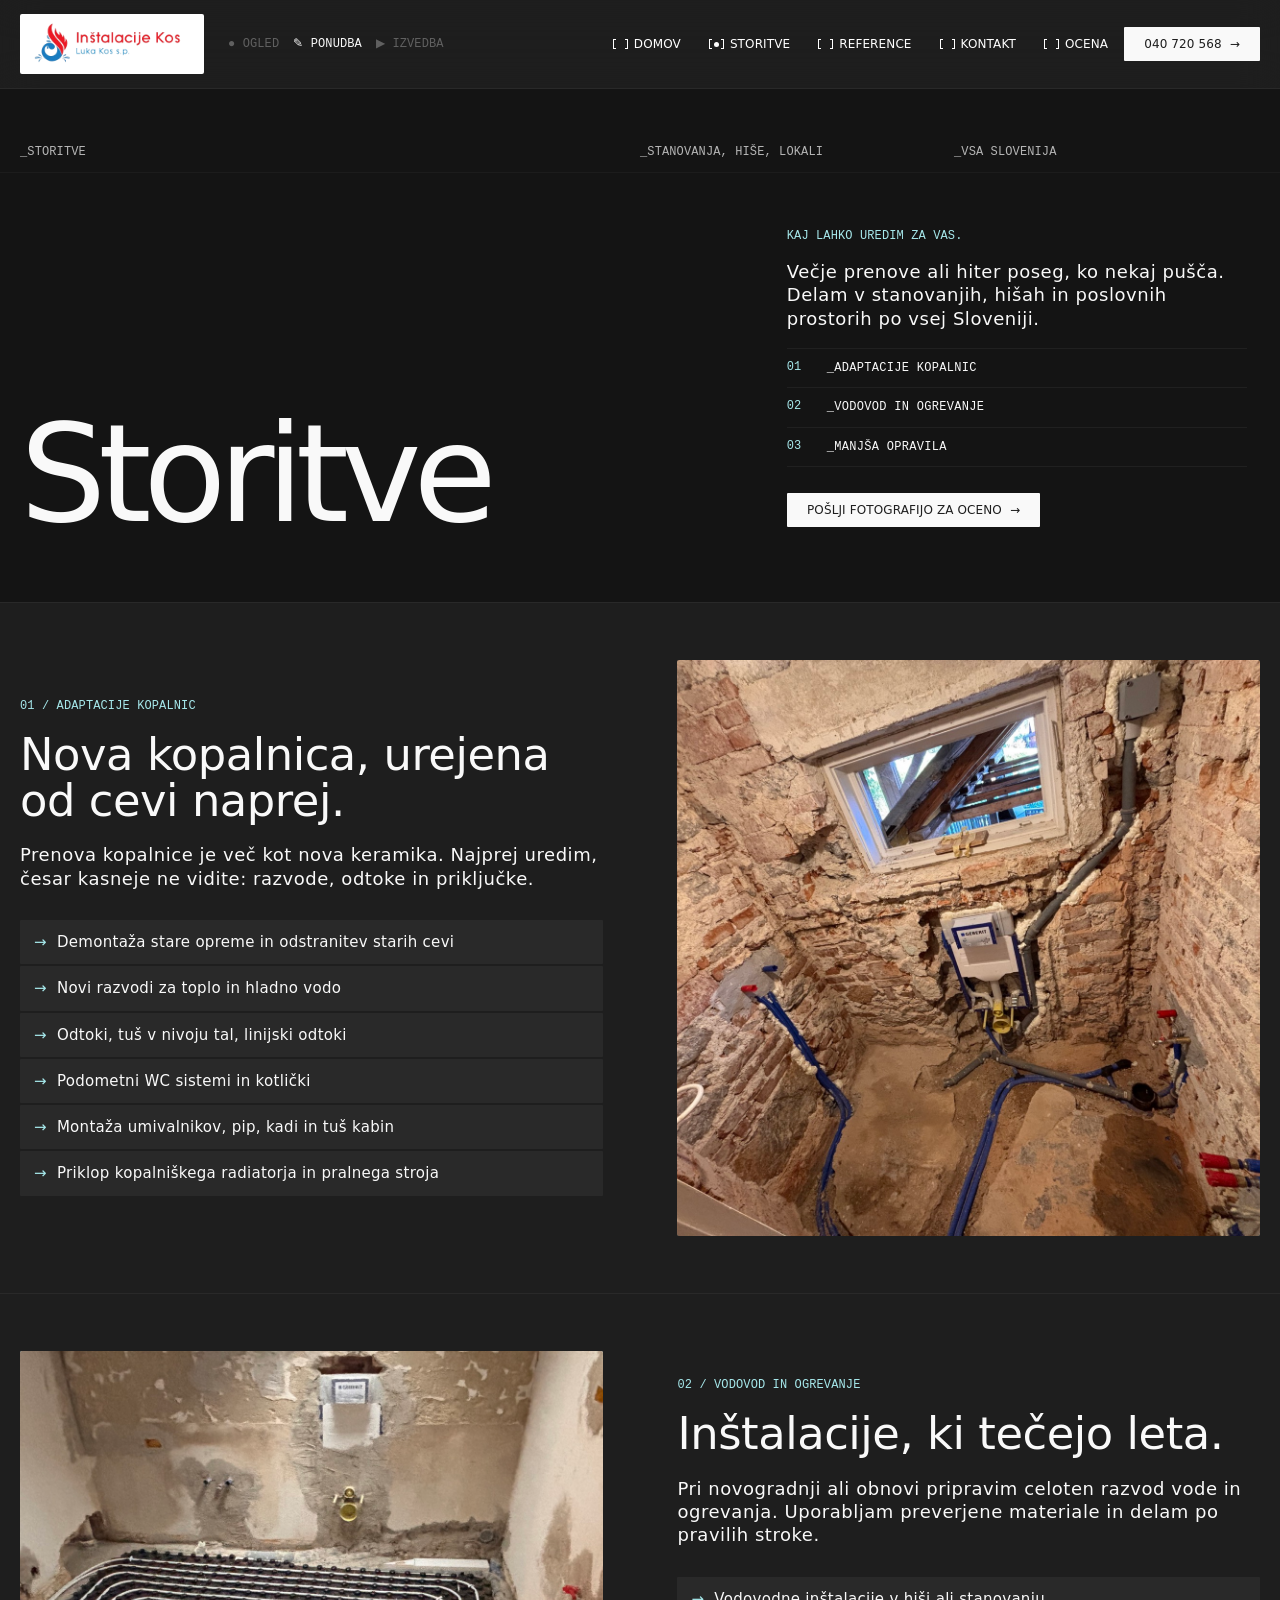
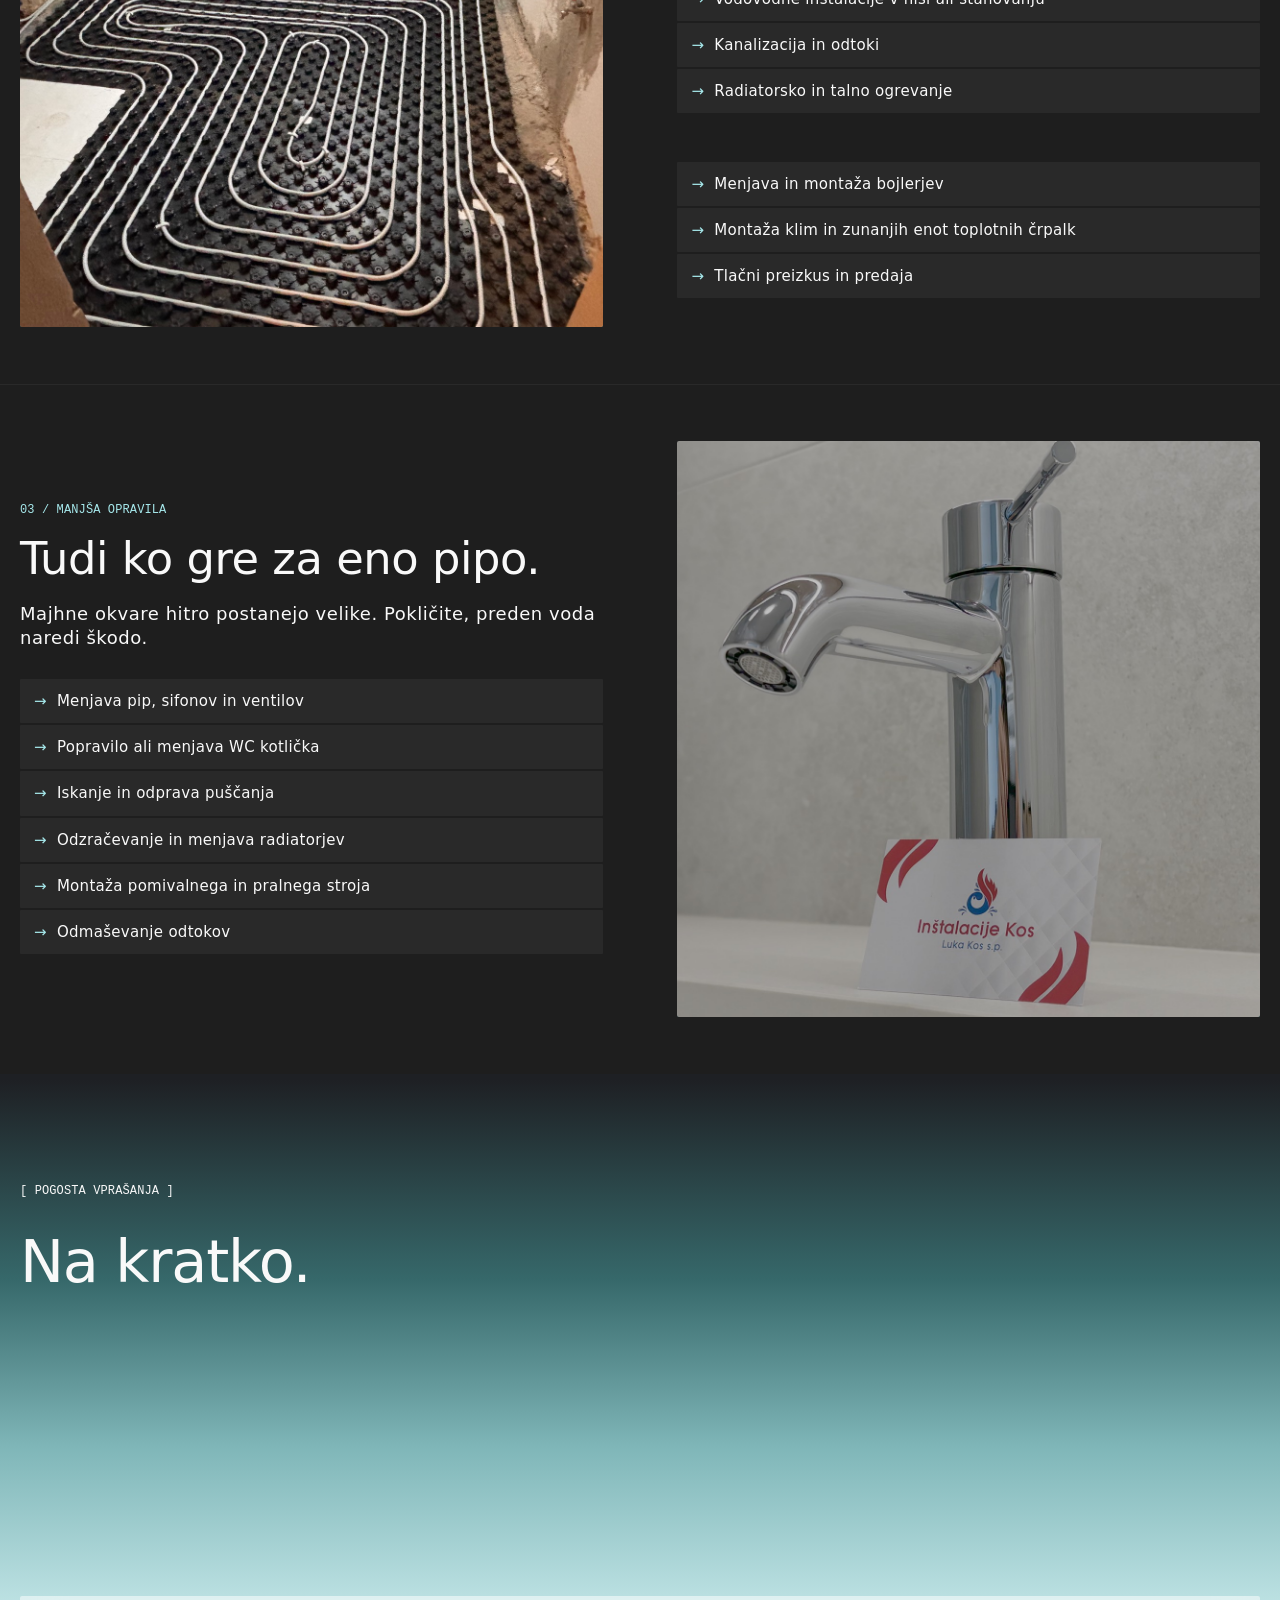
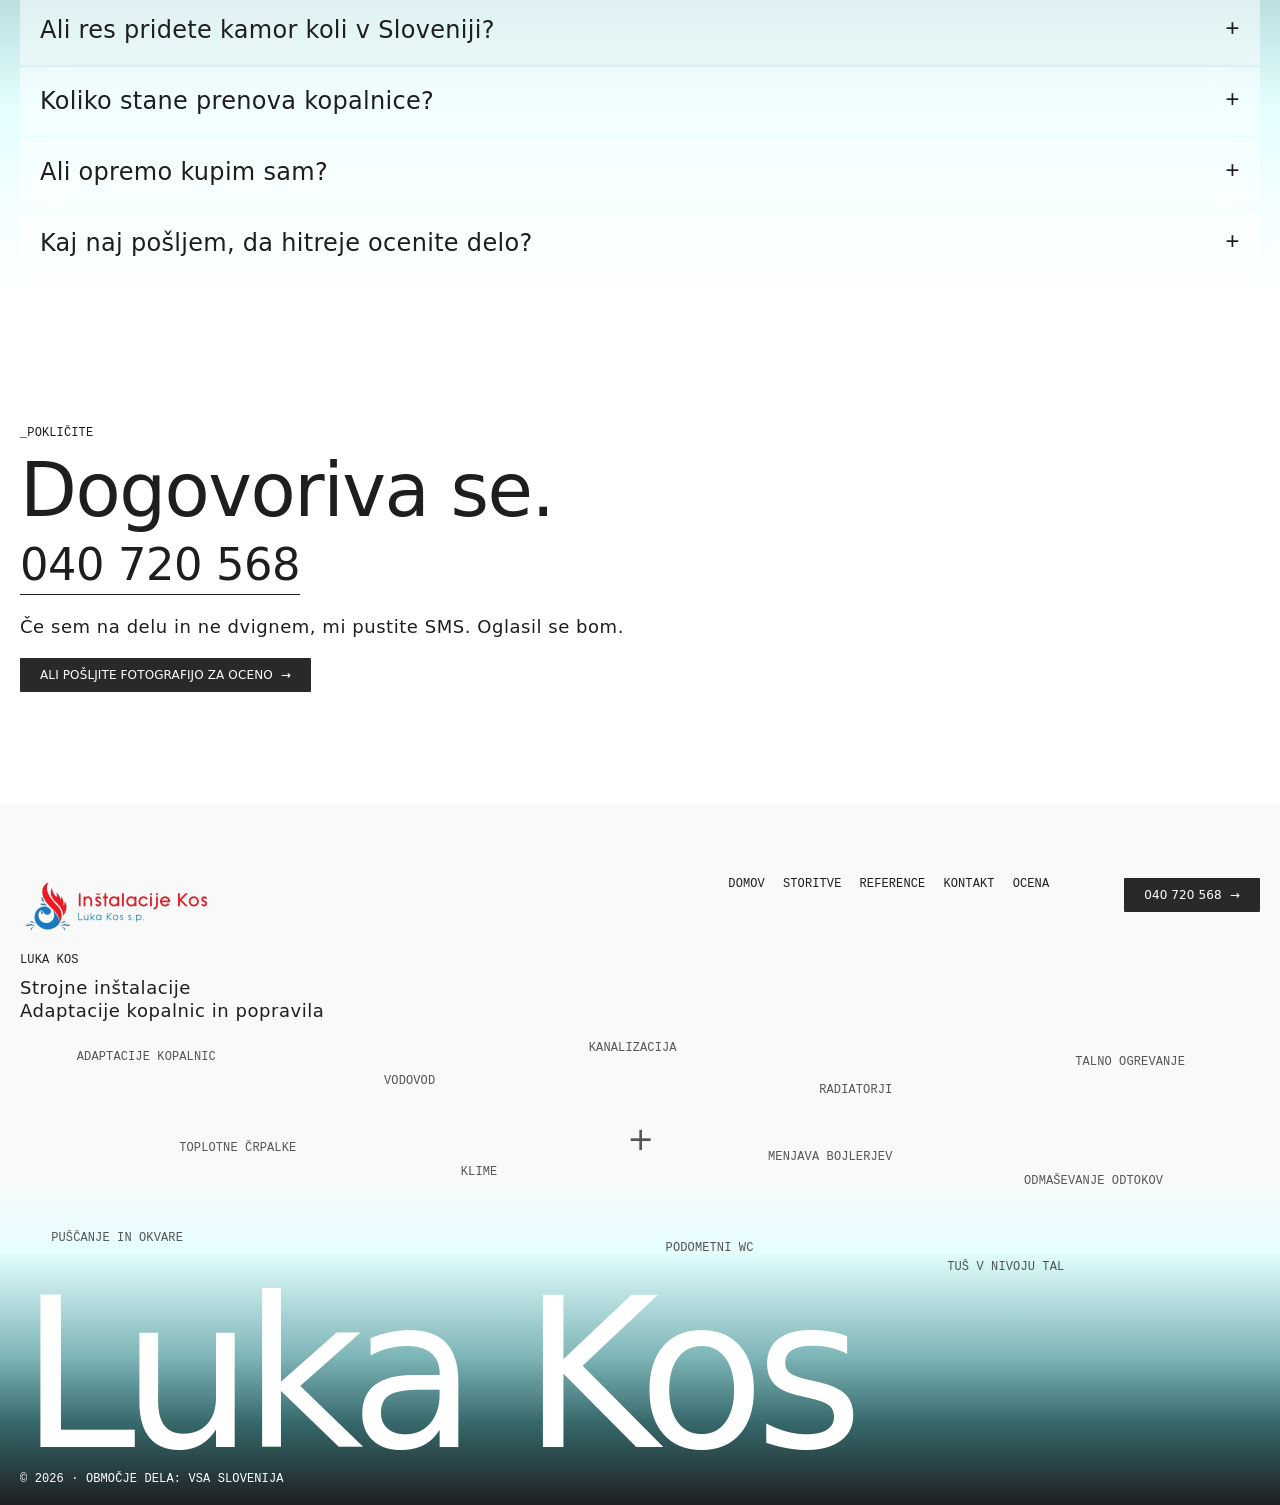
<file: storitve.html>
<!doctype html>
<html lang="sl">
<head>
<meta charset="UTF-8">
<meta name="viewport" content="width=device-width, initial-scale=1">
<title>Storitve – Luka Kos, strojne inštalacije</title>
<meta name="description" content="Adaptacije kopalnic, vodovodne in ogrevalne inštalacije ter manjša popravila po vsej Sloveniji.">
<link rel="icon" href="img/logo-znak.png">
<link rel="stylesheet" href="stil.css?v=5">
</head>
<body>
<a class="sr-only sr-only--focusable" href="#main">Na vsebino</a>

<header class="site-header">
  <a class="brand" href="index.html" aria-label="Luka Kos – domov">
    <img class="brand__logo" src="img/logo-celoten.png" alt="Inštalacije Kos, Luka Kos s.p." width="164" height="48">
  </a>
  <span class="faze t-accent" aria-hidden="true"><span class="faza is-on">● Ogled</span><span class="faza">✎ Ponudba</span><span class="faza">▶ Izvedba</span></span>
  <nav class="nav" aria-label="Glavna navigacija">
    <a class="tbtn" href="index.html"><span class="bracket" aria-hidden="true"><span class="bracket__dot"></span></span><span class="tbtn__label">Domov</span></a>
    <a class="tbtn is-current" href="storitve.html" aria-current="page"><span class="bracket" aria-hidden="true"><span class="bracket__dot"></span></span><span class="tbtn__label">Storitve</span></a>
    <a class="tbtn" href="reference.html"><span class="bracket" aria-hidden="true"><span class="bracket__dot"></span></span><span class="tbtn__label">Reference</span></a>
    <a class="tbtn" href="kontakt.html"><span class="bracket" aria-hidden="true"><span class="bracket__dot"></span></span><span class="tbtn__label">Kontakt</span></a>
    <a class="tbtn" href="ocena.html"><span class="bracket" aria-hidden="true"><span class="bracket__dot"></span></span><span class="tbtn__label">Ocena</span></a>
  </nav>
  <a class="btn btn--light header-call" href="tel:+38640720568"><span>040 720 568</span><span class="btn__icon" aria-hidden="true">→</span></a>
</header>

<main id="main">

  <section class="mojster mojster--vrh">
    <div class="container mojster__glava t-accent"><span>_Storitve</span><span>_Stanovanja, hiše, lokali</span><span>_Vsa Slovenija</span></div>
    <div class="container mojster__telo">
      <h1 class="mojster__naslov">Storitve</h1>
      <div class="mojster__desno">
        <p class="t-accent mojster__pod">Kaj lahko uredim za vas.</p>
        <p class="t-body-s">Večje prenove ali hiter poseg, ko nekaj pušča. Delam v stanovanjih, hišah in poslovnih prostorih po vsej Sloveniji.</p>
        <ol class="mojster__sklopi">
          <li><span class="t-accent">01</span><span><a href="#kopalnice">_Adaptacije kopalnic</a></span></li>
          <li><span class="t-accent">02</span><span><a href="#instalacije">_Vodovod in ogrevanje</a></span></li>
          <li><span class="t-accent">03</span><span><a href="#popravila">_Manjša opravila</a></span></li>
        </ol>
        <a class="btn btn--light" href="ocena.html"><span>Pošlji fotografijo za oceno</span><span class="btn__icon" aria-hidden="true">→</span></a>
      </div>
    </div>
  </section>

  <section class="service container" id="kopalnice">
    <div class="service__text">
      <span class="t-accent">01 / Adaptacije kopalnic</span>
      <h2 class="t-h5">Nova kopalnica, urejena od cevi naprej.</h2>
      <p class="t-body-s">Prenova kopalnice je več kot nova keramika. Najprej uredim, česar kasneje ne vidite: razvode, odtoke in priključke.</p>
      <ul class="list t-body-xs">
        <li>Demontaža stare opreme in odstranitev starih cevi</li>
        <li>Novi razvodi za toplo in hladno vodo</li>
        <li>Odtoki, tuš v nivoju tal, linijski odtoki</li>
        <li>Podometni WC sistemi in kotlički</li>
        <li>Montaža umivalnikov, pip, kadi in tuš kabin</li>
        <li>Priklop kopalniškega radiatorja in pralnega stroja</li>
      </ul>
    </div>
    <div class="foto foto--tall">
      <img src="img/razvod-geberit.jpg" alt="Kopalnica med prenovo: nov podometni WC sistem, odtoki in razvod vode v odprtem zidu" loading="lazy" onerror="this.remove()"><span class="foto__label t-accent">Fotografija: razvod cevi v kopalnici med prenovo</span>
    </div>
  </section>

  <section class="service service--flip container" id="instalacije">
    <div class="service__text">
      <span class="t-accent">02 / Vodovod in ogrevanje</span>
      <h2 class="t-h5">Inštalacije, ki tečejo leta.</h2>
      <p class="t-body-s">Pri novogradnji ali obnovi pripravim celoten razvod vode in ogrevanja. Uporabljam preverjene materiale in delam po pravilih stroke.</p>
      <ul class="list t-body-xs">
        <li>Vodovodne inštalacije v hiši ali stanovanju</li>
        <li>Kanalizacija in odtoki</li>
        <li>Radiatorsko in talno ogrevanje</li>
        <li>Priklop kotlov in toplotnih črpalk na razvod</li>
        <li>Menjava in montaža bojlerjev</li>
        <li>Montaža klim in zunanjih enot toplotnih črpalk</li>
        <li>Tlačni preizkus in predaja</li>
      </ul>
    </div>
    <div class="foto foto--tall foto--light">
      <img src="img/talno-ogrevanje.jpg" alt="Cevi talnega ogrevanja, položene v kopalnici pred estrihom" loading="lazy" onerror="this.remove()"><span class="foto__label t-accent">Fotografija: razdelilnik talnega ogrevanja</span>
    </div>
  </section>

  <section class="service container" id="popravila">
    <div class="service__text">
      <span class="t-accent">03 / Manjša opravila</span>
      <h2 class="t-h5">Tudi ko gre za eno pipo.</h2>
      <p class="t-body-s">Majhne okvare hitro postanejo velike. Pokličite, preden voda naredi škodo.</p>
      <ul class="list t-body-xs">
        <li>Menjava pip, sifonov in ventilov</li>
        <li>Popravilo ali menjava WC kotlička</li>
        <li>Iskanje in odprava puščanja</li>
        <li>Odzračevanje in menjava radiatorjev</li>
        <li>Montaža pomivalnega in pralnega stroja</li>
        <li>Odmaševanje odtokov</li>
      </ul>
    </div>
    <div class="foto foto--tall">
      <img src="img/menjava-pipe.jpg" alt="Nova kromirana pipa na umivalniku z vizitko Inštalacije Kos" loading="lazy" onerror="this.remove()"><span class="foto__label t-accent">Fotografija: nova pipa na umivalniku</span>
    </div>
  </section>

  <section class="gradient-band">
    <div class="container gradient-band__inner">
      <p class="t-accent">[ Pogosta vprašanja ]</p>
      <h2 class="t-h4">Na kratko.</h2>
      <div class="faq">
        <details class="faq__item">
          <summary class="t-body-m">Ali res pridete kamor koli v Sloveniji?</summary>
          <p class="t-body-xs">Da. Pri manjših delih na oddaljenih lokacijah se o terminu dogovoriva tako, da je pot smiselna za oba.</p>
        </details>
        <details class="faq__item">
          <summary class="t-body-m">Koliko stane prenova kopalnice?</summary>
          <p class="t-body-xs">Odvisno od velikosti, stanja inštalacij in izbrane opreme. Po ogledu dobite pisno ponudbo, brez presenečenj na koncu.</p>
        </details>
        <details class="faq__item">
          <summary class="t-body-m">Ali opremo kupim sam?</summary>
          <p class="t-body-xs">Lahko jo kupite sami ali pa vam svetujem in jo priskrbim. Pred nakupom preveriva, ali se ujema z inštalacijami.</p>
        </details>
        <details class="faq__item">
          <summary class="t-body-m">Kaj naj pošljem, da hitreje ocenite delo?</summary>
          <p class="t-body-xs">Fotografijo prostora ali okvare, približne mere in kraj. Najlažje prek <a href="ocena.html">obrazca za oceno</a> ali SMS-a na 040 720 568.</p>
        </details>
      </div>
    </div>
  </section>

  <section class="stevilke stevilke--klic" aria-label="Pokličite">
    <div class="container stevilke__klic">
      <p class="t-accent">_Pokličite</p>
      <h2 class="t-h3">Dogovoriva se.</h2>
      <a class="stevilke__telefon t-h5" href="tel:+38640720568">040 720 568</a>
      <p class="t-body-s">Če sem na delu in ne dvignem, mi pustite SMS. Oglasil se bom.</p>
      <a class="btn" href="ocena.html"><span>Ali pošljite fotografijo za oceno</span><span class="btn__icon" aria-hidden="true">→</span></a>
    </div>
  </section>

</main>

<footer class="site-footer">
  <div class="noga__oblak t-accent" aria-hidden="true"><span>Adaptacije kopalnic</span><span>Vodovod</span><span>Kanalizacija</span><span>Radiatorji</span><span>Talno ogrevanje</span><span>Toplotne črpalke</span><span>Klime</span><span>Menjava bojlerjev</span><span>Odmaševanje odtokov</span><span>Puščanje in okvare</span><span>Podometni WC</span><span>Tuš v nivoju tal</span><span class="noga__kriz">+</span></div>
  <div class="container site-footer__top">
    <div>
      <img class="footer-logo" src="img/logo-celoten.png" alt="Inštalacije Kos, Luka Kos s.p." width="205" height="60" loading="lazy">
      <p class="t-accent">Luka Kos</p>
      <p class="t-body-s">Strojne inštalacije<br>Adaptacije kopalnic in popravila</p>
    </div>
    <nav class="footer-nav t-accent" aria-label="Noga">
      <a href="index.html">Domov</a><a href="storitve.html">Storitve</a><a href="reference.html">Reference</a><a href="kontakt.html">Kontakt</a><a href="ocena.html">Ocena</a>
    </nav>
    <a class="btn" href="tel:+38640720568"><span>040 720 568</span><span class="btn__icon" aria-hidden="true">→</span></a>
  </div>
  <div class="container site-footer__bottom">
    <span class="site-footer__big">Luka Kos</span>
    <span class="t-accent">© 2026 · Območje dela: vsa Slovenija</span>
  </div>
</footer>
<script src="skupno.js?v=5"></script>
</body>
</html>
</file>
<file: stil.css>
/* Luka Kos – strojne inštalacije */
:root {
  --c-black: #1e1e1e;
  --c-off-black: #292929;
  --c-grey-dark: #3a3a3a;
  --c-grey-5: #3a3a3a0d;
  --c-grey-light: #d5d5d5;
  --c-grey-light-50: #d5d5d580;
  --c-white: #fff;
  --c-white-50: #ffffff80;
  --c-white-5: #ffffff0d;
  --c-off-white: #f9f9f9;
  --c-accent: #a6e8eb;
  --g-default: linear-gradient(180deg, #1e2024 0.7%, #36686a 23.33%, #7fb6b8 42.45%, #e5feff 72.08%, #fff 94.07%);
  --g-footer: linear-gradient(0deg, #1e2024 0.35%, #36686a 11.66%, #7fb6b8 21.23%, #e5feff 36.04%, #f9f9f9 47.04%);
  --g-photo: linear-gradient(160deg, #1e2024 0%, #2b3f41 45%, #36686a 100%);
  --g-photo-light: linear-gradient(200deg, #e5feff 0%, #7fb6b8 60%, #36686a 100%);

  --f-sans: "CC Timeline", "Helvetica Neue", system-ui, -apple-system, "Segoe UI", sans-serif;
  --f-mono: "Geist Mono", ui-monospace, "SFMono-Regular", Menlo, Consolas, monospace;

  --fs-h1: clamp(3.25rem, 1.472rem + 6.907vw, 7.6875rem);
  --fs-h2: clamp(3.5rem, 2.4rem + 4.2vw, 6.25rem);
  --fs-h3: clamp(2.75rem, 1.9rem + 3.4vw, 5.75rem);
  --fs-h4: clamp(2.25rem, 1.6rem + 2.6vw, 4.5rem);
  --fs-h5: clamp(1.75rem, 1.2rem + 2vw, 3.25rem);
  --fs-title: clamp(1.5rem, 1.3rem + .8vw, 2.5rem);
  --fs-body-m: clamp(1.25rem, 1.1rem + .5vw, 1.75rem);
  --fs-body-s: 1.125rem;
  --fs-body-xs: .9375rem;
  --fs-small: .75rem;

  --margin: 12px;
  --gutter: 10px;
  --s-4: 20px;
  --s-5: clamp(1.5rem, 1.1rem + 1.556vw, 2.5rem);
  --s-6: clamp(2.5rem, 2rem + 1.945vw, 3.75rem);
  --s-7: clamp(3rem, 2.2rem + 3.1vw, 5rem);
  --s-8: clamp(4rem, 2.6rem + 5.4vw, 7.5rem);

  --radius-s: 1px;
  --radius-m: 2px;
  --blur-m: 20px;
  --ease: cubic-bezier(.42, 0, .58, 1);
  --ease-out: cubic-bezier(.22, .61, .36, 1);
  --dur-ui: .3s;
}
@media (min-width: 860px) {
  :root { --margin: 20px; --gutter: 20px; }
}

*, *::before, *::after { box-sizing: border-box; }
html { text-size-adjust: 100%; scroll-behavior: smooth; }
html, body { margin: 0; }
body {
  background: var(--c-black);
  color: var(--c-off-white);
  font-family: var(--f-sans);
  font-size: var(--fs-body-xs);
  line-height: 1.2;
  letter-spacing: .02em;
  -webkit-font-smoothing: antialiased;
}
h1, h2, h3, h4, p, figure, ul, ol, dl, dd { margin: 0; }
ul, ol { padding: 0; list-style: none; }
a { color: inherit; text-decoration: none; }
:focus-visible { outline: 1px solid; outline-offset: 3px; }
::selection { background: var(--c-off-white); color: var(--c-black); }

.sr-only { position: absolute; width: 1px; height: 1px; margin: -1px; overflow: hidden; clip: rect(0 0 0 0); white-space: nowrap; }
.sr-only--focusable:focus { position: fixed; top: 10px; left: 10px; z-index: 1000; width: auto; height: auto; clip: auto; padding: 10px 20px; background: var(--c-off-white); color: var(--c-black); }
.container { padding-inline: var(--margin); }
.muted { opacity: .5; }

/* Tipografija */
.t-h1 { font-size: var(--fs-h1); line-height: .84; letter-spacing: -.03em; font-weight: 400; }
.t-h2 { font-size: var(--fs-h2); line-height: .8; letter-spacing: -.04em; font-weight: 400; }
.t-h3 { font-size: var(--fs-h3); line-height: .85; letter-spacing: -.02em; font-weight: 400; }
.t-h4 { font-size: var(--fs-h4); line-height: .92; letter-spacing: -.02em; font-weight: 400; }
.t-h5 { font-size: var(--fs-h5); line-height: 1.02; letter-spacing: -.01em; font-weight: 400; }
.t-title { font-size: var(--fs-title); line-height: .95; letter-spacing: -.04em; font-weight: 400; }
.t-body-m { font-size: var(--fs-body-m); line-height: 1.2; font-weight: 400; }
.t-body-s { font-size: var(--fs-body-s); line-height: 1.3; letter-spacing: .03em; }
.t-body-xs { font-size: var(--fs-body-xs); line-height: 1.35; }
.t-accent { font-family: var(--f-mono); font-size: var(--fs-small); letter-spacing: .01em; text-transform: uppercase; line-height: 1; }

/* Gumbi */
.btn, .btn2, .chip {
  display: inline-flex; align-items: center; justify-content: center;
  border-radius: var(--radius-s);
  backdrop-filter: blur(var(--blur-m));
  -webkit-backdrop-filter: blur(var(--blur-m));
  font-size: var(--fs-small); letter-spacing: .01em; text-transform: uppercase;
  white-space: nowrap; line-height: 1;
  transition: background-color var(--dur-ui) var(--ease), color var(--dur-ui) var(--ease);
}
.btn { gap: 8px; padding: 11px 20px; background: var(--c-off-black); color: var(--c-white); }
.btn:hover { background: var(--c-grey-dark); }
.btn:active { background: var(--c-black); }
.btn__icon { display: inline-block; transition: transform var(--dur-ui) var(--ease-out); }
.btn:hover .btn__icon { transform: translateX(3px); }
.btn--light { background: var(--c-off-white); color: var(--c-black); }
.btn--light:hover { background: var(--c-white); }
.btn--light:active { background: var(--c-grey-light); }
.btn--big { padding: 18px 28px; font-size: .875rem; }
.btn2 { gap: 6px; padding: 6px 10px; background: var(--c-white-5); color: inherit; }
.btn2:hover { background: var(--c-grey-dark); color: var(--c-white); }
.chip { padding: 5px 8px; margin-right: 8px; }
.chip--dark { background: var(--c-off-black); color: var(--c-white); }

/* Glava */
.site-header {
  position: sticky; top: 0; z-index: 50;
  display: flex; align-items: center; justify-content: space-between; gap: 16px; flex-wrap: wrap;
  padding: 14px var(--margin);
  background: #1e1e1ecc;
  backdrop-filter: blur(var(--blur-m));
  -webkit-backdrop-filter: blur(var(--blur-m));
  border-bottom: 1px solid var(--c-white-5);
}
.brand { display: flex; flex-direction: column; gap: 5px; }
.brand__name { font-size: 1.25rem; letter-spacing: -.03em; line-height: 1; }
.brand__meta { display: inline-flex; align-items: center; gap: 6px; opacity: .6; }
.dot { width: 6px; height: 6px; border-radius: 50%; background: var(--c-accent); animation: blink 1.2s step-end infinite; }
.nav { display: flex; gap: 18px; overflow-x: auto; order: 3; width: 100%; padding-top: 4px; scrollbar-width: none; }
.nav::-webkit-scrollbar { display: none; }
@media (min-width: 860px) {
  .nav { order: 0; width: auto; padding-top: 0; gap: 28px; }
}
.tbtn { display: inline-flex; align-items: center; gap: 6px; font-size: var(--fs-small); text-transform: uppercase; letter-spacing: .01em; white-space: nowrap; line-height: 1; color: var(--c-white); }
.tbtn__label { transition: opacity var(--dur-ui) var(--ease); }
.tbtn:hover .tbtn__label { opacity: .5; }
.bracket { position: relative; display: inline-flex; align-items: center; justify-content: space-between; width: 15px; height: 10px; flex: none; }
.bracket::before, .bracket::after { content: ""; width: 3px; height: 100%; border: solid currentColor; border-width: 1px 0; }
.bracket::before { border-left-width: 1px; }
.bracket::after { border-right-width: 1px; }
.bracket__dot { width: 5px; height: 5px; border-radius: 50%; background: currentColor; opacity: 0; }
.tbtn:hover .bracket__dot { animation: blink .6s step-end infinite; }
.tbtn.is-current .bracket__dot { opacity: 1; animation: none; }
.header-call { display: none; }
@media (min-width: 600px) { .header-call { display: inline-flex; } }
@keyframes blink { 0% { opacity: 0; } 50% { opacity: 1; } }

/* Fotografske ploskve */
.foto {
  position: relative; overflow: hidden;
  display: flex; align-items: flex-end;
  min-height: 260px; padding: 16px;
  border-radius: var(--radius-m);
  background: var(--g-photo);
  color: var(--c-text, #e2e2e2);
}
.foto::before {
  content: ""; position: absolute; inset: 0;
  background:
    repeating-linear-gradient(90deg, var(--c-white-5) 0 1px, transparent 1px 25%),
    radial-gradient(120% 80% at 80% 10%, #a6e8eb33, transparent 60%);
  pointer-events: none;
}
.foto--light { background: var(--g-photo-light); color: var(--c-black); }
.foto__label { position: relative; max-width: 28ch; line-height: 1.3; padding: 6px 8px; background: #1e1e1e59; color: var(--c-white); backdrop-filter: blur(10px); -webkit-backdrop-filter: blur(10px); border-radius: var(--radius-s); }
.foto--light .foto__label { background: #ffffff80; color: var(--c-black); }
.foto__time { position: absolute; top: 16px; right: 16px; opacity: .7; }
.foto--hero { min-height: clamp(320px, 55vw, 720px); margin-top: var(--s-6); }
.foto--tall { min-height: clamp(360px, 45vw, 640px); }
.foto--wide { min-height: clamp(260px, 35vw, 520px); }
.foto--square { aspect-ratio: 1 / 1; min-height: 0; }

/* Naslovnica */
.hero { padding-top: var(--s-7); padding-bottom: var(--s-6); }
.hero__kicker { display: flex; align-items: center; margin-bottom: var(--s-5); }
.hero__title { max-width: 14ch; }
.hero__foot { display: grid; gap: var(--s-5); margin-top: var(--s-6); }
.hero__lead { max-width: 42ch; opacity: .8; }
.hero__actions { display: flex; flex-wrap: wrap; gap: 10px; }
@media (min-width: 860px) {
  .hero__foot { grid-template-columns: 1fr auto; align-items: end; }
}

/* Tekoči trak */
.strip { overflow: hidden; border-block: 1px solid var(--c-white-5); background: var(--c-off-black); }
.strip__track { display: flex; width: max-content; animation: marquee 40s linear infinite; }
.strip__list { display: flex; gap: 48px; padding: 14px 24px; }
.strip__list li { white-space: nowrap; display: inline-flex; align-items: center; gap: 48px; }
.strip__list li::after { content: "●"; color: var(--c-accent); font-size: 6px; }
@keyframes marquee { to { transform: translateX(-50%); } }

/* Sekcije */
.section { padding-block: var(--s-8); }
.section--tight { padding-top: 0; }
.section__head { display: grid; gap: var(--s-4); margin-bottom: var(--s-6); }
.section__head--row { grid-template-columns: 1fr; align-items: end; }
@media (min-width: 860px) {
  .section__head--row { grid-template-columns: 1fr auto; }
}
.cards { display: grid; gap: var(--gutter); }
@media (min-width: 860px) { .cards { grid-template-columns: repeat(3, 1fr); } }
.card {
  display: flex; flex-direction: column; gap: var(--s-4); align-items: flex-start;
  min-height: 320px; padding: 20px;
  background: var(--c-off-black);
  border-radius: var(--radius-m);
  transition: background-color var(--dur-ui) var(--ease);
}
.card:hover { background: var(--c-grey-dark); }
.card__num { color: var(--c-accent); }
.card h3 { margin-top: auto; }
.card p { opacity: .7; max-width: 38ch; }

/* Prelivni pas */
.gradient-band { background: var(--g-default); color: var(--c-off-white); padding-block: var(--s-8) var(--s-7); }
.gradient-band__inner { display: grid; gap: var(--s-5); }
.gradient-band .steps, .gradient-band .faq { margin-top: 30vh; color: var(--c-black); }
.gradient-band--short .steps { margin-top: 18vh; }
.steps { display: grid; gap: var(--gutter); }
@media (min-width: 700px) { .steps { grid-template-columns: repeat(2, 1fr); } }
@media (min-width: 1100px) { .steps { grid-template-columns: repeat(4, 1fr); } .gradient-band--short .steps { grid-template-columns: repeat(3, 1fr); } }
.step {
  display: grid; gap: 12px; align-content: start;
  padding: 20px; min-height: 180px;
  background: #ffffff80;
  backdrop-filter: blur(var(--blur-m));
  -webkit-backdrop-filter: blur(var(--blur-m));
  border-radius: var(--radius-m);
}
.step p { opacity: .7; }

/* Pogosta vprašanja */
.faq { display: grid; gap: 2px; }
.faq__item { background: #ffffff80; border-radius: var(--radius-m); backdrop-filter: blur(var(--blur-m)); -webkit-backdrop-filter: blur(var(--blur-m)); }
.faq__item summary { cursor: pointer; list-style: none; padding: 20px; display: flex; justify-content: space-between; gap: 20px; }
.faq__item summary::-webkit-details-marker { display: none; }
.faq__item summary::after { content: "+"; font-family: var(--f-mono); }
.faq__item[open] summary::after { content: "–"; }
.faq__item p { padding: 0 20px 20px; max-width: 60ch; opacity: .75; }

/* Galerija */
.gallery { display: grid; gap: var(--gutter); }
@media (min-width: 700px) {
  .gallery { grid-template-columns: repeat(2, 1fr); }
  .g-item--wide { grid-column: 1 / -1; }
}
.g-cap { display: flex; gap: 12px; align-items: baseline; padding-top: 10px; }
.g-cap .t-accent { color: var(--c-accent); }

/* Podstrani */
.page-hero { padding-block: var(--s-7) var(--s-6); display: grid; gap: var(--s-5); }
.page-hero__lead { max-width: 46ch; opacity: .8; }
.service { display: grid; gap: var(--s-5); padding-block: var(--s-6); border-top: 1px solid var(--c-white-5); }
@media (min-width: 860px) {
  .service { grid-template-columns: 1fr 1fr; align-items: center; gap: var(--s-7); }
  .service--flip .service__text { order: 2; }
}
.service__text { display: grid; gap: var(--s-4); }
.service__text > .t-accent { color: var(--c-accent); }
.list { display: grid; gap: 2px; margin-top: 10px; }
.list li { padding: 12px 14px; background: var(--c-off-black); border-radius: var(--radius-s); display: flex; gap: 10px; }
.list li::before { content: "→"; color: var(--c-accent); }

/* Poziv */
.cta { padding-block: var(--s-8); display: grid; gap: var(--s-5); justify-items: start; }
.cta__phone { border-bottom: 1px solid var(--c-white-50); padding-bottom: 6px; transition: color var(--dur-ui) var(--ease); }
.cta__phone:hover { color: var(--c-accent); }

/* Kontakt */
.contact { display: grid; gap: var(--s-6); padding-bottom: var(--s-8); }
@media (min-width: 960px) { .contact { grid-template-columns: 1.4fr 1fr; align-items: start; } }
.contact__main { display: grid; gap: var(--s-5); justify-items: start; padding: clamp(20px, 3vw, 40px); background: var(--c-off-black); border-radius: var(--radius-m); }
.contact__main > .t-accent { color: var(--c-accent); }
.contact__phone { font-size: clamp(2.75rem, 1.5rem + 6vw, 7rem); line-height: .85; letter-spacing: -.04em; }
.contact__phone:hover { color: var(--c-accent); }
.contact__actions { display: flex; flex-wrap: wrap; gap: 10px; }
.contact__info { display: grid; gap: 2px; }
.contact__row { display: grid; gap: 10px; padding: 18px 0; border-bottom: 1px solid var(--c-white-5); }
.contact__row dt { opacity: .6; }

/* Noga */
.site-footer { background: var(--g-footer); color: var(--c-black); padding-top: var(--s-7); }
.site-footer__top { display: grid; gap: var(--s-5); align-items: start; padding-bottom: 30vh; }
.site-footer__top .t-accent { margin-bottom: 10px; }
@media (min-width: 860px) { .site-footer__top { grid-template-columns: 1fr auto auto; gap: var(--s-7); } }
.footer-nav { display: flex; flex-wrap: wrap; gap: 18px; }
.footer-nav a:hover { opacity: .5; }
.site-footer__bottom { display: grid; gap: 14px; padding-bottom: 20px; color: var(--c-white); }
.site-footer__big { font-size: clamp(4rem, 1rem + 15vw, 16rem); line-height: .8; letter-spacing: -.05em; }

@media (prefers-reduced-motion: reduce) {
  *, *::before, *::after { animation-duration: .01ms !important; animation-iteration-count: 1 !important; transition-duration: .01ms !important; scroll-behavior: auto !important; }
}
/* Prave fotografije: ko slika obstaja, prekrije ozadje in skrije napis; če manjka, ostane prostor z napisom. */
.foto > img { position: absolute; inset: 0; width: 100%; height: 100%; object-fit: cover; }
.foto > img ~ .foto__label { display: none; }
.foto:has(> img)::before { display: none; }
.foto__tag { position: relative; padding: 6px 10px; background: #1e1e1ecc; color: var(--c-white); border-radius: var(--radius-s); }

/* Slajdi izbranih del (Reference) */
.dela { padding-block: var(--s-6) var(--s-7); }
.dela__glava { display: flex; justify-content: space-between; gap: 20px; padding-bottom: 14px; border-bottom: 1px solid var(--c-white-5); opacity: .7; }
.dela__mreza { display: grid; gap: var(--s-5); padding-top: var(--s-5); }
.dela__seznam { display: flex; flex-direction: column; }
.dela__izbira {
  display: flex; align-items: center; gap: 10px; width: 100%;
  padding: 9px 0; border: 0; border-bottom: 1px solid var(--c-white-5);
  background: none; color: var(--c-white); font: inherit; text-transform: inherit; text-align: left; cursor: pointer;
  opacity: .35; transition: opacity var(--dur-ui) var(--ease);
}
.dela__izbira:hover { opacity: .8; }
.dela__izbira:hover .bracket__dot { animation: blink .6s step-end infinite; opacity: 1; }
.dela__izbira[aria-current="true"] { opacity: 1; }
.dela__izbira[aria-current="true"] .bracket__dot { opacity: 1; animation: none; }
.dela__opis { display: grid; gap: 12px; max-width: 34ch; }
.dela__vrsta { color: var(--c-accent); }
.dela__oder { display: grid; gap: 12px; }
.dela__foto { padding: 0; aspect-ratio: 4 / 5; min-height: 0; }
.dela__foto img { position: absolute; inset: 0; width: 100%; height: 100%; object-fit: cover; transition: opacity .25s var(--ease); }
.dela__foto img.is-menjava { opacity: .4; }
.dela__nadzor { display: flex; align-items: center; justify-content: space-between; }
.dela__puscica {
  width: 40px; height: 40px; border: 0; border-radius: var(--radius-s);
  background: var(--c-off-black); color: var(--c-white); font-size: 1rem; cursor: pointer;
  transition: background-color var(--dur-ui) var(--ease);
}
.dela__puscica:hover { background: var(--c-grey-dark); }
@media (max-width: 859px) {
  .dela__oder { order: -1; }
  .dela__seznam { order: 1; }
  .dela__glava-sredina { display: none; }
}
@media (min-width: 860px) {
  .dela__mreza { grid-template-columns: 1fr 1fr 1fr; align-items: start; }
  .dela__levo { position: sticky; top: 120px; }
  .dela__oder { position: sticky; top: 100px; }
  .dela__foto { aspect-ratio: 4 / 5; }
}
@media (prefers-reduced-motion: reduce) {
  .dela__foto img { transition: none; }
}

/* Ocena s fotografije */
.ocena { padding-bottom: var(--s-8); }
.ocena__obrazec { display: grid; gap: var(--s-6); max-width: 880px; }
.ocena__korak { display: grid; gap: 14px; margin: 0; padding: 0 0 var(--s-5); border: 0; border-bottom: 1px solid var(--c-white-5); min-width: 0; }
.ocena__oznaka { display: flex; gap: 12px; padding: 0; margin-bottom: 6px; opacity: .8; }
.ocena__oznaka span { color: var(--c-accent); }
.ocena__izbire { display: flex; flex-wrap: wrap; gap: 8px; }
.izbira {
  display: inline-flex; align-items: center; gap: 8px;
  padding: 11px 14px; border: 1px solid var(--c-white-5); border-radius: var(--radius-s);
  background: var(--c-off-black); color: var(--c-white);
  font-family: var(--f-mono); font-size: var(--fs-small); letter-spacing: .01em; text-transform: uppercase; line-height: 1;
  cursor: pointer; transition: background-color var(--dur-ui) var(--ease), color var(--dur-ui) var(--ease);
}
.izbira:hover { background: var(--c-grey-dark); }
.izbira:hover .bracket__dot { opacity: 1; animation: blink .6s step-end infinite; }
.izbira[aria-pressed="true"] { background: var(--c-off-white); color: var(--c-black); }
.izbira[aria-pressed="true"] .bracket__dot { opacity: 1; animation: none; }
.izbira:disabled { cursor: default; }
.izbira:disabled:not([aria-pressed="true"]) { opacity: .35; }
.ocena__foto {
  display: flex; align-items: center; gap: 16px; padding: 22px 20px;
  border: 1px dashed var(--c-white-50); border-radius: var(--radius-m); cursor: pointer;
  transition: border-color var(--dur-ui) var(--ease), background-color var(--dur-ui) var(--ease);
}
.ocena__foto:hover, .ocena__foto:focus-within { border-color: var(--c-accent); background: var(--c-white-5); }
.ocena__foto-ikona { display: grid; place-items: center; width: 44px; height: 44px; flex: none; border-radius: 50%; background: var(--c-accent); color: var(--c-black); font-size: 1.5rem; }
.ocena__predogled { display: flex; gap: 8px; }
.ocena__predogled:empty { display: none; }
.ocena__predogled img { width: 88px; height: 88px; object-fit: cover; border-radius: var(--radius-m); }
.ocena__polja { display: grid; gap: 14px; }
@media (min-width: 700px) { .ocena__polja { grid-template-columns: 1fr 1fr; } .polje--siroko { grid-column: 1 / -1; } }
.polje { display: grid; gap: 8px; }
.polje .t-accent { opacity: .6; }
.vnos {
  width: 100%; padding: 12px 0; border: 0; border-bottom: 1px solid var(--c-white-50); border-radius: 0;
  background: transparent; color: var(--c-white); font: inherit; font-size: var(--fs-body-s);
  transition: border-color var(--dur-ui) var(--ease);
}
textarea.vnos { resize: vertical; min-height: 96px; }
.vnos::placeholder { color: var(--c-white); opacity: .3; }
.vnos:focus { outline: none; border-color: var(--c-accent); }
.ocena__soglasje { display: flex; gap: 10px; align-items: flex-start; opacity: .8; }
.ocena__soglasje input { margin-top: 3px; accent-color: var(--c-accent); }
.ocena__soglasje a, .ocena__seznam a { text-decoration: underline; }
.ocena__napaka { color: #ffb4a8; }
.ocena__napaka:empty { display: none; }
.ocena__obrazec .btn--big { justify-self: start; }
.ocena__obrazec .btn:disabled { opacity: .6; cursor: progress; }
.ocena__rezultat { display: grid; gap: var(--s-6); max-width: 880px; }
.ocena__rezultat:focus { outline: none; }
.ocena__kartica { display: grid; gap: 16px; padding: var(--s-5); border-radius: var(--radius-m); background: var(--g-photo); }
.ocena__nadnaslov, .ocena__podnaslov { color: var(--c-accent); }
.ocena__podnaslov { margin-top: 8px; }
.ocena__znesek { font-variant-numeric: tabular-nums; }
.ocena__seznam { display: grid; gap: 6px; }
.ocena__seznam li::before { content: "_ "; color: var(--c-accent); font-family: var(--f-mono); }
.ocena__opomba { line-height: 1.4; text-transform: none; }
.ocena__pogovor { display: grid; gap: var(--s-5); }
.ocena__vprasanje { display: grid; gap: 14px; }
.ocena__rezultat > .btn { justify-self: start; }

/* Logotip */
.brand { flex-direction: row; align-items: center; gap: 12px; }
.brand__besedilo { display: flex; flex-direction: column; gap: 5px; }
.brand__znak { width: 40px; height: auto; flex: none; }
.footer-logo { display: block; width: 205px; height: auto; margin-bottom: 16px; }

.brand__logo { display: block; width: 164px; height: auto; padding: 6px 10px; background: var(--c-white); border-radius: var(--radius-m); box-sizing: content-box; }
@media (max-width: 599px) { .brand__logo { width: 136px; } }

/* Pred / po: drsnik čez dve sliki */
.primerjava { position: relative; overflow: hidden; aspect-ratio: 3 / 4; max-height: 82vh; margin-inline: auto; border-radius: var(--radius-m); background: var(--g-photo); touch-action: pan-y; }
@media (min-width: 860px) { .primerjava { aspect-ratio: 4 / 3; } }
.primerjava__slika { position: absolute; inset: 0; width: 100%; height: 100%; object-fit: cover; user-select: none; pointer-events: none; }
.primerjava__po { clip-path: inset(0 0 0 var(--poz)); }
.primerjava__oznaka { position: absolute; bottom: 16px; z-index: 2; }
.primerjava__oznaka--pred { left: 16px; }
.primerjava__oznaka--po { right: 16px; }
.primerjava__crta { position: absolute; top: 0; bottom: 0; left: var(--poz); z-index: 2; width: 2px; margin-left: -1px; background: var(--c-white); pointer-events: none; }
.primerjava__rocaj { position: absolute; top: 50%; left: 50%; transform: translate(-50%, -50%); display: grid; place-items: center; width: 52px; height: 52px; border-radius: 50%; background: var(--c-white); color: var(--c-black); font-size: .875rem; letter-spacing: -.1em; box-shadow: 0 2px 12px #0006; }
.primerjava__drsnik { position: absolute; inset: 0; z-index: 3; width: 100%; height: 100%; margin: 0; opacity: 0; cursor: ew-resize; }
.primerjava__drsnik:focus-visible + * , .primerjava:focus-within .primerjava__rocaj { outline: 2px solid var(--c-accent); outline-offset: 2px; }
.primerjava__namig { margin-top: 12px; }

/* ===== Naslovnica po zgledu jakapolak.si ===== */

/* Faze v glavi (Ogled / Ponudba / Izvedba) */
.faze { display: none; gap: 14px; }
.faza { opacity: .3; transition: opacity .2s var(--ease); }
.faza.is-on { opacity: 1; }
@media (min-width: 1100px) { .faze { display: inline-flex; margin-right: auto; margin-left: 8px; } }

/* Uvajanje s časovno kodo */
.uvajanje { position: fixed; inset: 0; z-index: 200; display: flex; flex-direction: column; justify-content: center; gap: 14px; padding: 0 var(--margin); background: var(--c-black); transition: opacity .45s var(--ease); }
.uvajanje.is-konec { opacity: 0; pointer-events: none; }
.uvajanje__crta { height: 1px; background: var(--c-white-5); }
.uvajanje__crta span { display: block; height: 100%; background: var(--c-white); transform-origin: left; transform: scaleX(0); }
.uvajanje__cas { font-size: .875rem; }

/* Uvod */
.uvod { position: relative; background: var(--c-black); }
.uvod__oder { position: relative; overflow: hidden; min-height: clamp(620px, calc(100svh - 120px), 1000px); }
.uvod__sij { position: absolute; left: 50%; top: 0; bottom: 0; width: min(60vw, 760px); transform: translateX(-50%); background: radial-gradient(60% 70% at 50% 35%, #36686a 0%, #1e2024 70%, transparent 100%); opacity: .9; }
.uvod__foto { position: absolute; left: 50%; top: 4%; width: min(46vw, 640px); height: 86%; transform: translateX(-50%); object-fit: cover; filter: grayscale(1) contrast(1.08); -webkit-mask-image: linear-gradient(180deg, #000 70%, transparent); mask-image: linear-gradient(180deg, #000 70%, transparent); }
.uvod__oznake { position: absolute; left: var(--margin); right: var(--margin); top: 30%; display: grid; grid-template-columns: 1fr 1fr 1fr; opacity: .8; }
.uvod__oznake span:nth-child(2) { justify-self: end; margin-right: 18%; }
.uvod__oznake span:nth-child(3) { justify-self: end; }
.uvod__kartica { position: absolute; left: var(--margin); top: calc(30% + 22px); width: 230px; display: grid; background: var(--c-off-black); border-radius: var(--radius-m); overflow: hidden; transition: transform var(--dur-ui) var(--ease-out); }
.uvod__kartica:hover { transform: translateY(-3px); }
.uvod__kartica-slika { aspect-ratio: 16 / 10; overflow: hidden; }
.uvod__kartica-slika img { width: 100%; height: 100%; object-fit: cover; filter: grayscale(1); transition: filter var(--dur-ui) var(--ease); }
.uvod__kartica:hover img { filter: none; }
.uvod__kartica-noga { display: flex; justify-content: space-between; align-items: center; padding: 8px 10px; font-size: .8125rem; }
.uvod__naslov { position: absolute; left: var(--margin); right: var(--margin); bottom: 2%; margin: 0; font-size: clamp(3.6rem, 1rem + 11vw, 13rem); font-weight: 400; line-height: .82; letter-spacing: -.055em; text-align: center; color: var(--c-white); text-wrap: balance; }
@media (max-width: 759px) {
  .uvod__foto { width: 78vw; top: 6%; height: 72%; }
  .uvod__sij { width: 90vw; }
  .uvod__oznake { top: 8%; grid-template-columns: 1fr; gap: 6px; }
  .uvod__oznake span:nth-child(n) { justify-self: start; margin: 0; }
  .uvod__kartica { display: none; }
}

/* Manifest */
.manifest { position: relative; height: 230vh; background: var(--c-black); }
.manifest__lepilo { position: sticky; top: 0; height: 100svh; display: grid; align-content: center; gap: var(--s-5); }
.manifest__seznam { display: grid; gap: clamp(14px, 2.2vh, 28px); }
.manifest__vrstica { display: grid; grid-template-columns: 34px 1fr; align-items: start; gap: 10px; }
.manifest__st { padding-top: .7em; opacity: .5; }
.manifest__stavek { font-size: clamp(1.9rem, .9rem + 3.4vw, 4.4rem); line-height: 1.02; letter-spacing: -.035em; }
.manifest .b { opacity: .18; transition: opacity .35s var(--ease); }
.manifest .b.is-on { opacity: 1; }
.manifest__mini { display: none; }
@media (min-width: 960px) {
  .manifest__lepilo { grid-template-columns: 1fr 3fr; align-items: end; align-content: stretch; padding-block: 14vh 8vh; }
  .manifest__seznam { align-self: center; }
  .manifest__mini { display: grid; gap: 8px; width: 210px; }
  .manifest__mini img { width: 100%; aspect-ratio: 16 / 10; object-fit: cover; filter: grayscale(1); border-radius: var(--radius-m); }
  .manifest__mini figcaption { opacity: .7; }
}

/* Pripeta slika s tremi stolpci */
.rez { position: relative; height: 300vh; background: var(--c-black); }
.rez__lepilo { position: sticky; top: 0; height: 100svh; overflow: hidden; }
.rez__slike, .rez__slika { position: absolute; inset: 0; }
.rez__slika { width: 100%; height: 100%; object-fit: cover; filter: grayscale(1) contrast(1.05); opacity: 0; transform: scale(1.04); transition: opacity .6s var(--ease), transform 1.2s var(--ease-out); }
.rez__slika.is-on { opacity: 1; transform: none; }
.rez__slike::after { content: ""; position: absolute; inset: 0; background: linear-gradient(180deg, #1e1e1e66 0%, transparent 30%, transparent 45%, #1e1e1ee6 100%); }
.rez__stolpci { position: absolute; left: 0; right: 0; bottom: 7vh; display: grid; gap: var(--gutter); }
.rez__stolpec { display: grid; gap: 12px; align-content: start; padding-top: 12px; border-top: 1px solid var(--c-white-50); opacity: .35; transition: opacity .4s var(--ease); }
.rez__stolpec.is-on { opacity: 1; border-top-color: var(--c-white); }
.rez__besedilo { max-width: 36ch; }
@media (max-width: 759px) { .rez__stolpec:not(.is-on) { display: none; } }
@media (min-width: 760px) { .rez__stolpci { grid-template-columns: repeat(3, 1fr); } }
@media (prefers-reduced-motion: reduce) { .rez__slika { transition: none; transform: none; } }

/* Temen razdelek: Ocena s fotografije */
.mojster { background: #141414; padding-block: var(--s-6) var(--s-8); }
.mojster__glava { display: grid; grid-template-columns: 1fr; gap: 8px; padding-bottom: 14px; border-bottom: 1px solid var(--c-white-5); opacity: .7; }
@media (min-width: 760px) { .mojster__glava { grid-template-columns: 2fr 1fr 1fr; } }
.mojster__telo { display: grid; gap: var(--s-6); padding-top: var(--s-6); align-items: end; }
.mojster__naslov { margin: 0; font-size: clamp(5rem, 1rem + 17vw, 17rem); font-weight: 400; line-height: .78; letter-spacing: -.06em; }
.mojster__desno { display: grid; gap: 18px; max-width: 460px; }
.mojster__pod { color: var(--c-accent); }
.mojster__sklopi-naslov { margin-top: 10px; opacity: .6; }
.mojster__sklopi { display: grid; }
.mojster__sklopi li { display: grid; grid-template-columns: 40px 1fr; padding: 12px 0; border-top: 1px solid var(--c-white-5); font-family: var(--f-mono); font-size: var(--fs-small); text-transform: uppercase; }
.mojster__sklopi li:last-child { border-bottom: 1px solid var(--c-white-5); }
.mojster__sklopi .t-accent { color: var(--c-accent); }
.mojster__desno .btn { justify-self: start; margin-top: 8px; }
@media (min-width: 960px) { .mojster__telo { grid-template-columns: 1.5fr 1fr; } }

/* Svetli slajdi del */
.dela--svetla { background: var(--c-off-white); color: var(--c-black); }
.dela--svetla .dela__glava { border-bottom-color: #1e1e1e1a; }
.dela--svetla .dela__glava a { text-decoration: underline; }
.dela--svetla .dela__izbira { color: var(--c-black); border-bottom-color: #1e1e1e14; }
.dela--svetla .dela__vrsta { color: #2b6f72; }
.dela--svetla .dela__puscica { background: var(--c-black); }

/* Številke */
.stevilke { background: var(--c-white); color: var(--c-black); padding-bottom: var(--s-8); }
.stevilke__mreza { display: grid; border-bottom: 1px solid #1e1e1e1a; }
.stevilka { display: grid; gap: 14px; padding-block: var(--s-6); border-top: 1px solid #1e1e1e1a; }
.stevilka__vrednost { font-size: clamp(4.5rem, 2rem + 9vw, 11rem); line-height: .85; letter-spacing: -.06em; font-variant-numeric: tabular-nums; }
@media (min-width: 760px) { .stevilke__mreza { grid-template-columns: repeat(3, 1fr); } .stevilka + .stevilka { padding-left: var(--gutter); border-left: 1px solid #1e1e1e1a; } }
.stevilke__klic { display: grid; gap: var(--s-4); justify-items: start; padding-top: var(--s-7); }
.stevilke__telefon { border-bottom: 1px solid currentColor; padding-bottom: 6px; }
.stevilke__telefon:hover { color: #2b6f72; }

/* Noga: razmetane oznake okoli križca */
.site-footer { position: relative; overflow: hidden; }
.noga__oblak { display: none; }
@media (min-width: 860px) {
  .noga__oblak { display: block; position: absolute; left: 0; right: 0; top: 34%; height: 34%; pointer-events: none; opacity: .75; }
  .noga__oblak span { position: absolute; white-space: nowrap; }
  .noga__oblak span:nth-child(1) { left: 6%; top: 4%; }
  .noga__oblak span:nth-child(2) { left: 30%; top: 14%; }
  .noga__oblak span:nth-child(3) { left: 46%; top: 0; }
  .noga__oblak span:nth-child(4) { left: 64%; top: 18%; }
  .noga__oblak span:nth-child(5) { left: 84%; top: 6%; }
  .noga__oblak span:nth-child(6) { left: 14%; top: 42%; }
  .noga__oblak span:nth-child(7) { left: 36%; top: 52%; }
  .noga__oblak span:nth-child(8) { left: 60%; top: 46%; }
  .noga__oblak span:nth-child(9) { left: 80%; top: 56%; }
  .noga__oblak span:nth-child(10) { left: 4%; top: 80%; }
  .noga__oblak span:nth-child(11) { left: 52%; top: 84%; }
  .noga__oblak span:nth-child(12) { left: 74%; top: 92%; }
  .noga__kriz { left: 49% !important; top: 34% !important; font-family: var(--f-sans); font-size: 2rem; font-weight: 200; }
}
.uvod__oznake span:nth-child(2) { grid-column: 3; grid-row: 1; justify-self: start; margin-right: 0; }
.uvod__oznake span:nth-child(3) { grid-column: 3; grid-row: 1; justify-self: end; }
@media (max-width: 759px) {
  .uvod__naslov { font-size: clamp(2.9rem, 13.5vw, 4.4rem); bottom: 5%; line-height: .88; }
  .uvod__oznake span:nth-child(n) { grid-column: 1; grid-row: auto; }
}
@media (max-width: 759px) { .uvod__oznake { display: flex; flex-direction: column; gap: 6px; } }

/* ===== Podstrani v slogu naslovnice ===== */
.mojster--vrh { padding-top: var(--s-6); padding-bottom: var(--s-7); }
.mojster--vrh .mojster__naslov { font-size: clamp(3.6rem, .5rem + 10vw, 11rem); }
.mojster__sklopi a { display: block; }
.mojster__sklopi a:hover { color: var(--c-accent); }
.kontakt__telefon { font-size: var(--fs-h5); letter-spacing: -.02em; line-height: 1; border-bottom: 1px solid currentColor; padding-bottom: 6px; justify-self: start; }
.kontakt__telefon:hover { color: var(--c-accent); }
.mojster__desno .contact__actions { display: flex; flex-wrap: wrap; gap: 10px; }
.stevilke--klic { padding-top: 0; }
.pred-po { background: var(--c-black); padding-block: var(--s-6) var(--s-7); }
.pred-po .primerjava { margin-top: var(--s-5); }
.manifest--kratek { height: 200vh; }
.manifest__naslov { opacity: .7; }
@media (min-width: 960px) { .manifest--kratek .manifest__lepilo { grid-template-columns: 1fr; padding-block: 12vh; } }

/* Postopno pojavljanje ob drsenju (razred doda skupno.js, brez JS je vse vidno) */
.razkrij { opacity: 0; transform: translateY(28px); transition: opacity .8s var(--ease-out), transform .8s var(--ease-out); transition-delay: var(--zamik, 0s); }
.razkrij-naslov__v { display: block; clip-path: inset(0 0 100% 0); transform: translateY(.3em); transition: clip-path 1s var(--ease-out), transform 1s var(--ease-out); transition-delay: var(--zamik, 0s); }
.razkrij.is-vidno { opacity: 1; transform: none; }
.razkrij-naslov.is-vidno > .razkrij-naslov__v { clip-path: inset(-20% -5% -25% -5%); transform: none; }
</file>
